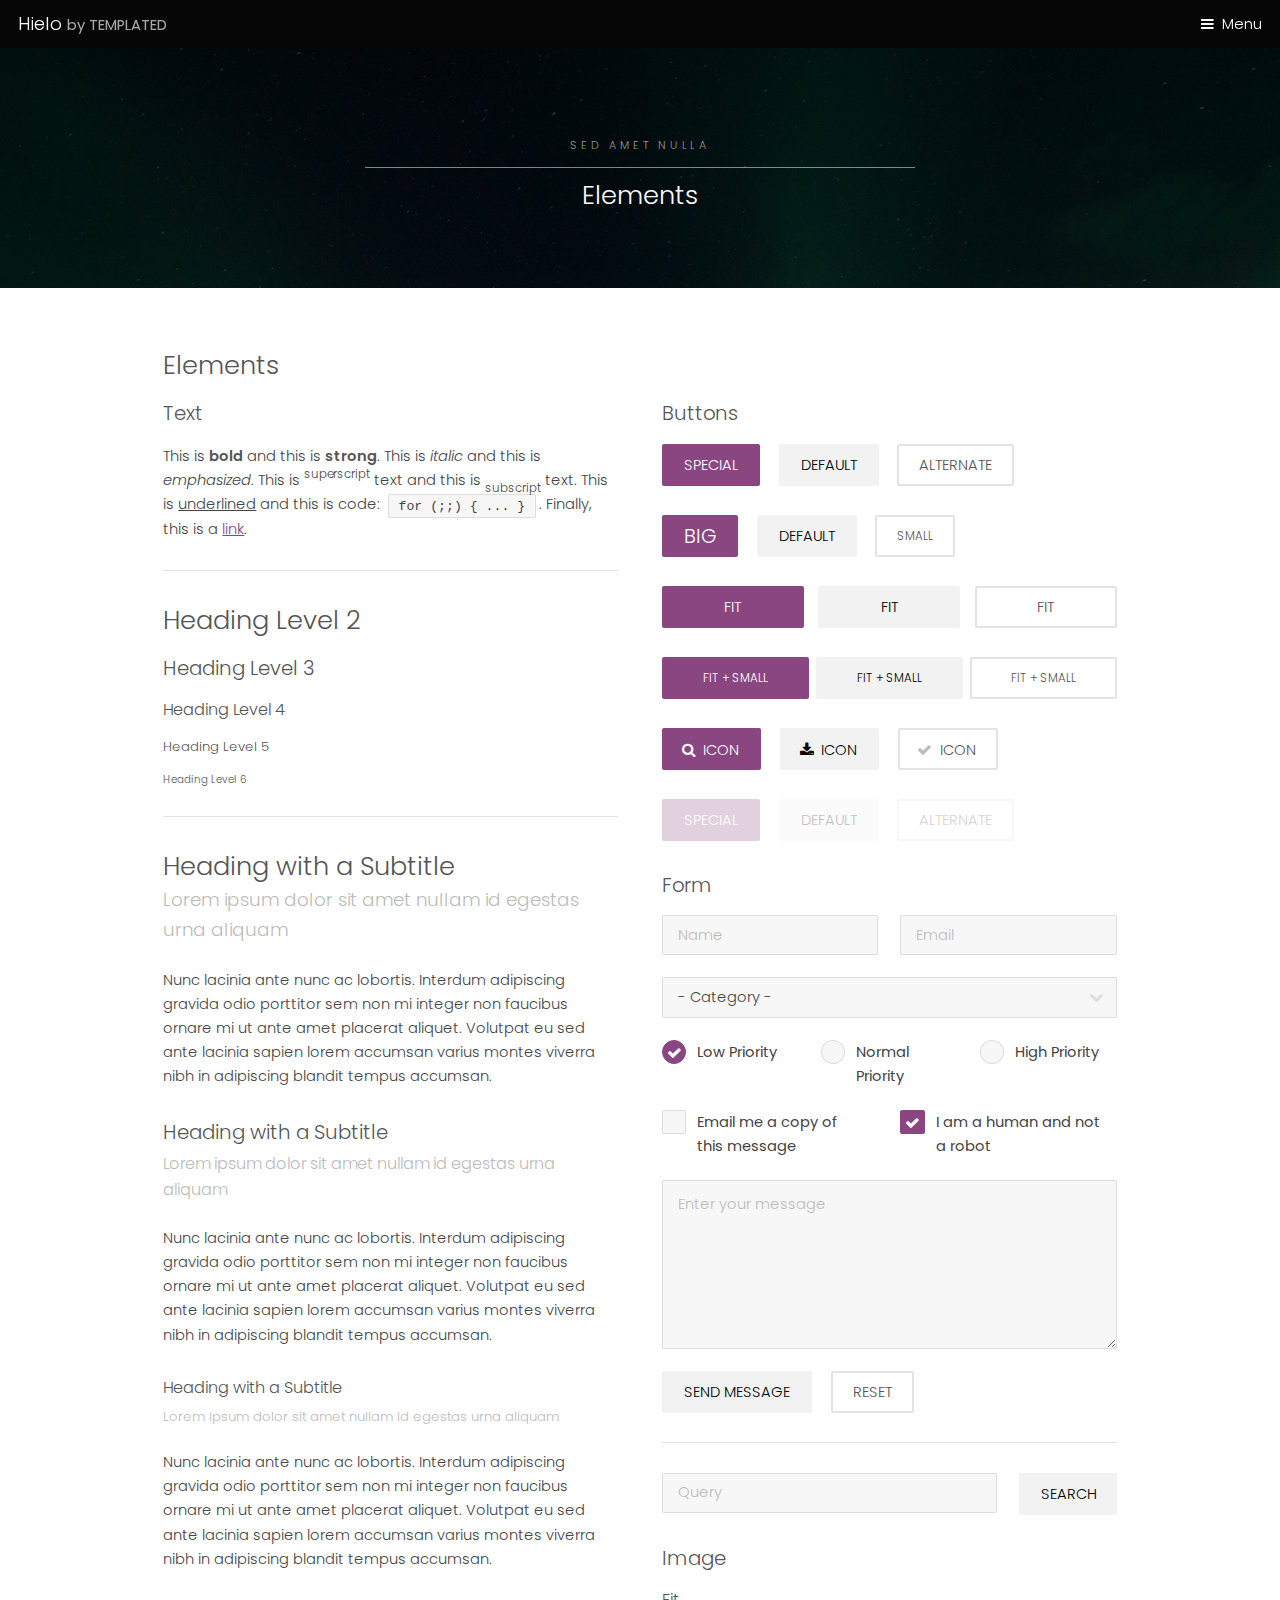
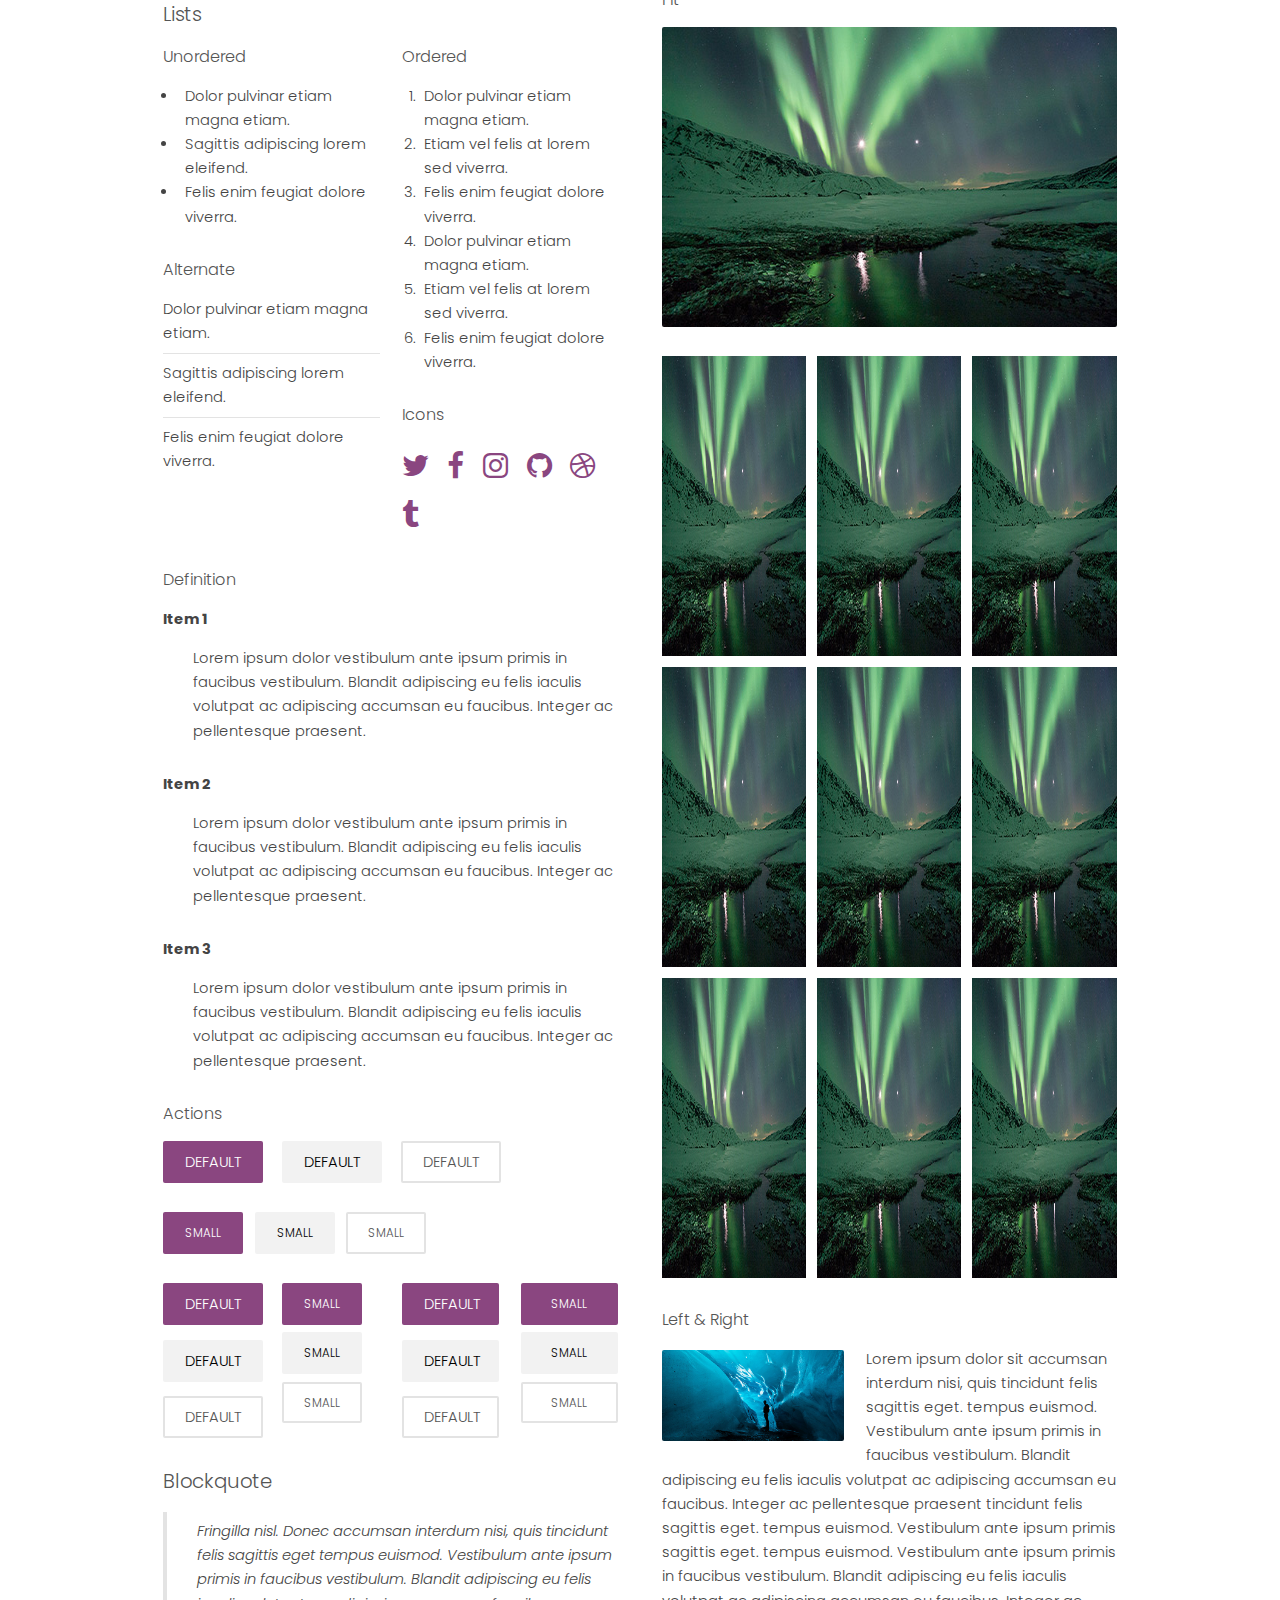
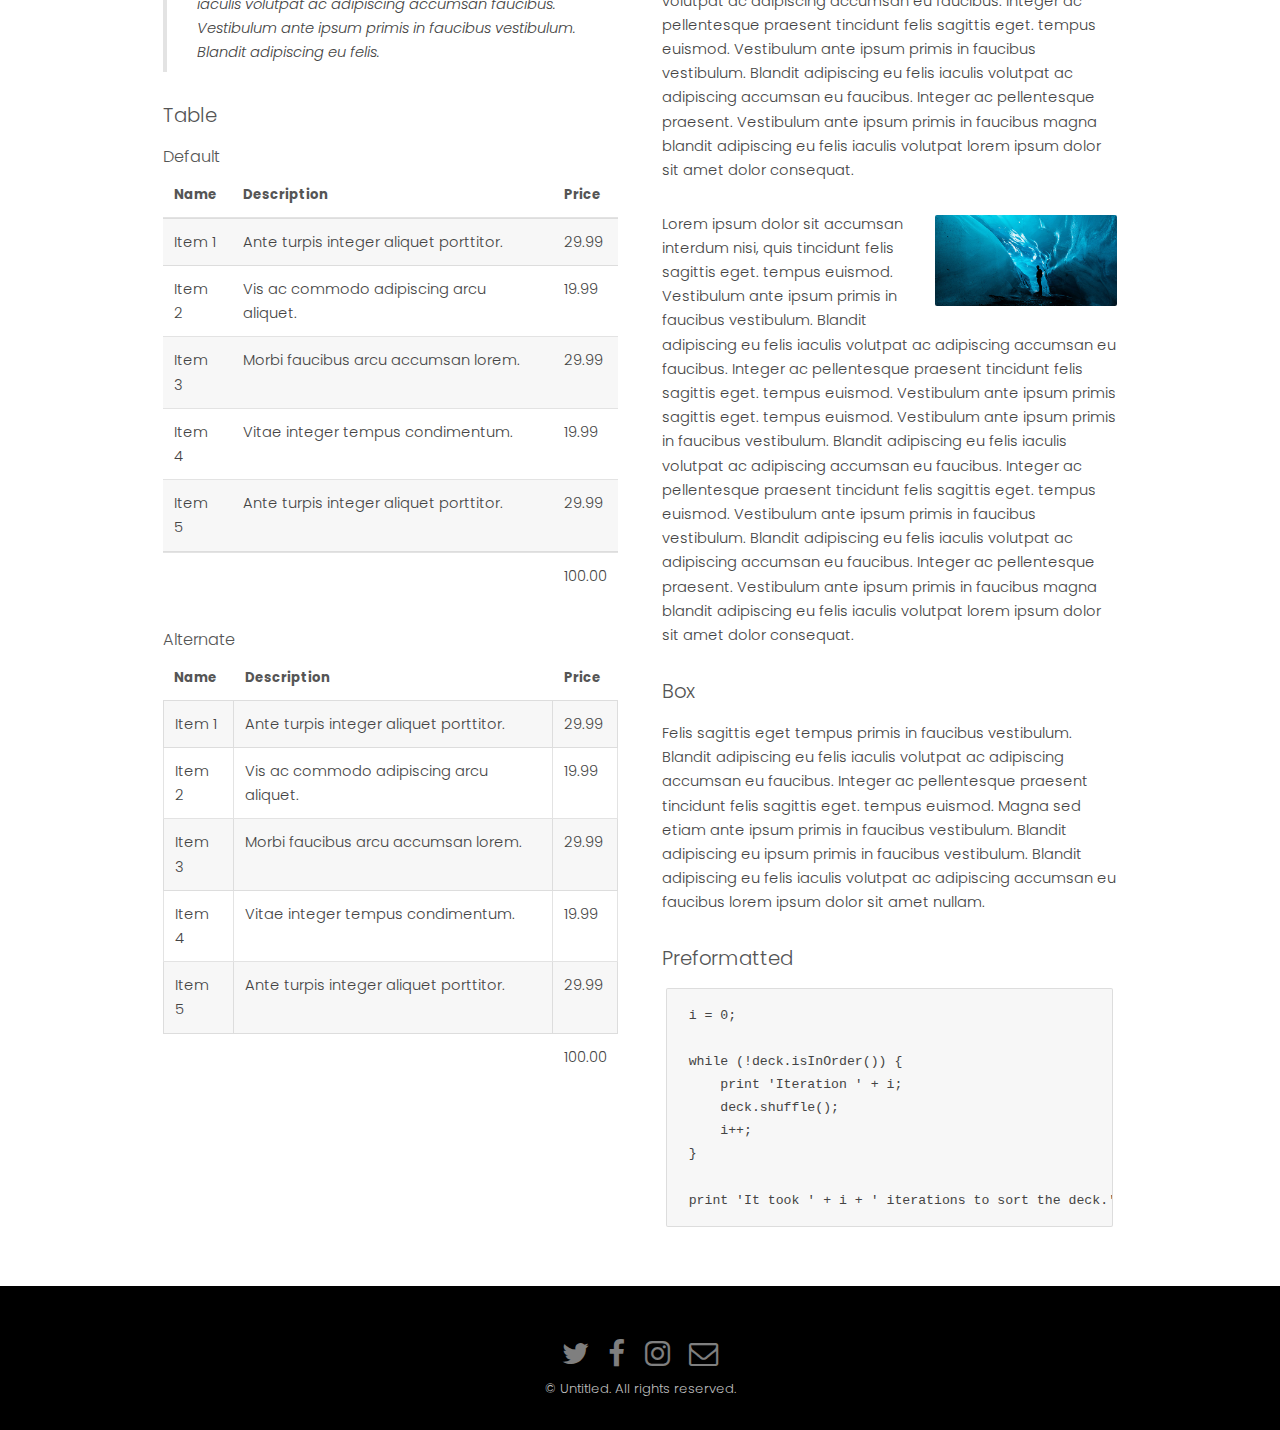
<file: elements.html>
<!DOCTYPE HTML>
<!--
	Hielo by TEMPLATED
	templated.co @templatedco
	Released for free under the Creative Commons Attribution 3.0 license (templated.co/license)
-->
<html>
	<head>
		<title>Hielo by TEMPLATED</title>
		<meta charset="utf-8" />
		<meta name="viewport" content="width=device-width, initial-scale=1" />
		<link rel="stylesheet" href="assets/css/main.css" />
	</head>
	<body class="subpage">

		<!-- Header -->
			<header id="header">
				<div class="logo"><a href="index.html">Hielo <span>by TEMPLATED</span></a></div>
				<a href="#menu">Menu</a>
			</header>

		<!-- Nav -->
			<nav id="menu">
				<ul class="links">
					<li><a href="index.html">Home</a></li>
					<li><a href="generic.html">Generic</a></li>
					<li><a href="elements.html">Elements</a></li>
				</ul>
			</nav>

		<!-- One -->
			<section id="One" class="wrapper style3">
				<div class="inner">
					<header class="align-center">
						<p>Sed amet nulla</p>
						<h2>Elements</h2>
					</header>
				</div>
			</section>

		<!-- Main -->
			<div id="main" class="container">

				<!-- Elements -->
					<h2 id="elements">Elements</h2>
					<div class="row 200%">
						<div class="6u 12u$(medium)">

							<!-- Text stuff -->
								<h3>Text</h3>
								<p>This is <b>bold</b> and this is <strong>strong</strong>. This is <i>italic</i> and this is <em>emphasized</em>.
								This is <sup>superscript</sup> text and this is <sub>subscript</sub> text.
								This is <u>underlined</u> and this is code: <code>for (;;) { ... }</code>.
								Finally, this is a <a href="#">link</a>.</p>
								<hr />
								<h2>Heading Level 2</h2>
								<h3>Heading Level 3</h3>
								<h4>Heading Level 4</h4>
								<h5>Heading Level 5</h5>
								<h6>Heading Level 6</h6>
								<hr />
								<header>
									<h2>Heading with a Subtitle</h2>
									<p>Lorem ipsum dolor sit amet nullam id egestas urna aliquam</p>
								</header>
								<p>Nunc lacinia ante nunc ac lobortis. Interdum adipiscing gravida odio porttitor sem non mi integer non faucibus ornare mi ut ante amet placerat aliquet. Volutpat eu sed ante lacinia sapien lorem accumsan varius montes viverra nibh in adipiscing blandit tempus accumsan.</p>
								<header>
									<h3>Heading with a Subtitle</h3>
									<p>Lorem ipsum dolor sit amet nullam id egestas urna aliquam</p>
								</header>
								<p>Nunc lacinia ante nunc ac lobortis. Interdum adipiscing gravida odio porttitor sem non mi integer non faucibus ornare mi ut ante amet placerat aliquet. Volutpat eu sed ante lacinia sapien lorem accumsan varius montes viverra nibh in adipiscing blandit tempus accumsan.</p>
								<header>
									<h4>Heading with a Subtitle</h4>
									<p>Lorem ipsum dolor sit amet nullam id egestas urna aliquam</p>
								</header>
								<p>Nunc lacinia ante nunc ac lobortis. Interdum adipiscing gravida odio porttitor sem non mi integer non faucibus ornare mi ut ante amet placerat aliquet. Volutpat eu sed ante lacinia sapien lorem accumsan varius montes viverra nibh in adipiscing blandit tempus accumsan.</p>

							<!-- Lists -->
								<h3>Lists</h3>
								<div class="row">
									<div class="6u 12u$(small)">

										<h4>Unordered</h4>
										<ul>
											<li>Dolor pulvinar etiam magna etiam.</li>
											<li>Sagittis adipiscing lorem eleifend.</li>
											<li>Felis enim feugiat dolore viverra.</li>
										</ul>

										<h4>Alternate</h4>
										<ul class="alt">
											<li>Dolor pulvinar etiam magna etiam.</li>
											<li>Sagittis adipiscing lorem eleifend.</li>
											<li>Felis enim feugiat dolore viverra.</li>
										</ul>

									</div>
									<div class="6u$ 12u$(small)">

										<h4>Ordered</h4>
										<ol>
											<li>Dolor pulvinar etiam magna etiam.</li>
											<li>Etiam vel felis at lorem sed viverra.</li>
											<li>Felis enim feugiat dolore viverra.</li>
											<li>Dolor pulvinar etiam magna etiam.</li>
											<li>Etiam vel felis at lorem sed viverra.</li>
											<li>Felis enim feugiat dolore viverra.</li>
										</ol>

										<h4>Icons</h4>
										<ul class="icons">
											<li><a href="#" class="icon fa-twitter"><span class="label">Twitter</span></a></li>
											<li><a href="#" class="icon fa-facebook"><span class="label">Facebook</span></a></li>
											<li><a href="#" class="icon fa-instagram"><span class="label">Instagram</span></a></li>
											<li><a href="#" class="icon fa-github"><span class="label">Github</span></a></li>
											<li><a href="#" class="icon fa-dribbble"><span class="label">Dribbble</span></a></li>
											<li><a href="#" class="icon fa-tumblr"><span class="label">Tumblr</span></a></li>
										</ul>

									</div>
								</div>
								<h4>Definition</h4>
								<dl>
									<dt>Item 1</dt>
									<dd>
										<p>Lorem ipsum dolor vestibulum ante ipsum primis in faucibus vestibulum. Blandit adipiscing eu felis iaculis volutpat ac adipiscing accumsan eu faucibus. Integer ac pellentesque praesent.</p>
									</dd>
									<dt>Item 2</dt>
									<dd>
										<p>Lorem ipsum dolor vestibulum ante ipsum primis in faucibus vestibulum. Blandit adipiscing eu felis iaculis volutpat ac adipiscing accumsan eu faucibus. Integer ac pellentesque praesent.</p>
									</dd>
									<dt>Item 3</dt>
									<dd>
										<p>Lorem ipsum dolor vestibulum ante ipsum primis in faucibus vestibulum. Blandit adipiscing eu felis iaculis volutpat ac adipiscing accumsan eu faucibus. Integer ac pellentesque praesent.</p>
									</dd>
								</dl>

								<h4>Actions</h4>
								<ul class="actions">
									<li><a href="#" class="button special">Default</a></li>
									<li><a href="#" class="button">Default</a></li>
									<li><a href="#" class="button alt">Default</a></li>
								</ul>
								<ul class="actions small">
									<li><a href="#" class="button special small">Small</a></li>
									<li><a href="#" class="button small">Small</a></li>
									<li><a href="#" class="button alt small">Small</a></li>
								</ul>
								<div class="row">
									<div class="3u 12u$(small)">
										<ul class="actions vertical">
											<li><a href="#" class="button special">Default</a></li>
											<li><a href="#" class="button">Default</a></li>
											<li><a href="#" class="button alt">Default</a></li>
										</ul>
									</div>
									<div class="3u 12u$(small)">
										<ul class="actions vertical small">
											<li><a href="#" class="button special small">Small</a></li>
											<li><a href="#" class="button small">Small</a></li>
											<li><a href="#" class="button alt small">Small</a></li>
										</ul>
									</div>
									<div class="3u 12u$(small)">
										<ul class="actions vertical">
											<li><a href="#" class="button special fit">Default</a></li>
											<li><a href="#" class="button fit">Default</a></li>
											<li><a href="#" class="button alt fit">Default</a></li>
										</ul>
									</div>
									<div class="3u$ 12u$(small)">
										<ul class="actions vertical small">
											<li><a href="#" class="button special small fit">Small</a></li>
											<li><a href="#" class="button small fit">Small</a></li>
											<li><a href="#" class="button alt small fit">Small</a></li>
										</ul>
									</div>
								</div>

							<!-- Blockquote -->
								<h3>Blockquote</h3>
								<blockquote>Fringilla nisl. Donec accumsan interdum nisi, quis tincidunt felis sagittis eget tempus euismod. Vestibulum ante ipsum primis in faucibus vestibulum. Blandit adipiscing eu felis iaculis volutpat ac adipiscing accumsan faucibus. Vestibulum ante ipsum primis in faucibus vestibulum. Blandit adipiscing eu felis.</blockquote>

							<!-- Table -->
								<h3>Table</h3>

								<h4>Default</h4>
								<div class="table-wrapper">
									<table>
										<thead>
											<tr>
												<th>Name</th>
												<th>Description</th>
												<th>Price</th>
											</tr>
										</thead>
										<tbody>
											<tr>
												<td>Item 1</td>
												<td>Ante turpis integer aliquet porttitor.</td>
												<td>29.99</td>
											</tr>
											<tr>
												<td>Item 2</td>
												<td>Vis ac commodo adipiscing arcu aliquet.</td>
												<td>19.99</td>
											</tr>
											<tr>
												<td>Item 3</td>
												<td> Morbi faucibus arcu accumsan lorem.</td>
												<td>29.99</td>
											</tr>
											<tr>
												<td>Item 4</td>
												<td>Vitae integer tempus condimentum.</td>
												<td>19.99</td>
											</tr>
											<tr>
												<td>Item 5</td>
												<td>Ante turpis integer aliquet porttitor.</td>
												<td>29.99</td>
											</tr>
										</tbody>
										<tfoot>
											<tr>
												<td colspan="2"></td>
												<td>100.00</td>
											</tr>
										</tfoot>
									</table>
								</div>

								<h4>Alternate</h4>
								<div class="table-wrapper">
									<table class="alt">
										<thead>
											<tr>
												<th>Name</th>
												<th>Description</th>
												<th>Price</th>
											</tr>
										</thead>
										<tbody>
											<tr>
												<td>Item 1</td>
												<td>Ante turpis integer aliquet porttitor.</td>
												<td>29.99</td>
											</tr>
											<tr>
												<td>Item 2</td>
												<td>Vis ac commodo adipiscing arcu aliquet.</td>
												<td>19.99</td>
											</tr>
											<tr>
												<td>Item 3</td>
												<td> Morbi faucibus arcu accumsan lorem.</td>
												<td>29.99</td>
											</tr>
											<tr>
												<td>Item 4</td>
												<td>Vitae integer tempus condimentum.</td>
												<td>19.99</td>
											</tr>
											<tr>
												<td>Item 5</td>
												<td>Ante turpis integer aliquet porttitor.</td>
												<td>29.99</td>
											</tr>
										</tbody>
										<tfoot>
											<tr>
												<td colspan="2"></td>
												<td>100.00</td>
											</tr>
										</tfoot>
									</table>
								</div>

						</div>
						<div class="6u$ 12u$(medium)">

							<!-- Buttons -->
								<h3>Buttons</h3>
								<ul class="actions">
									<li><a href="#" class="button special">Special</a></li>
									<li><a href="#" class="button">Default</a></li>
									<li><a href="#" class="button alt">Alternate</a></li>
								</ul>
								<ul class="actions">
									<li><a href="#" class="button special big">Big</a></li>
									<li><a href="#" class="button">Default</a></li>
									<li><a href="#" class="button alt small">Small</a></li>
								</ul>
								<ul class="actions fit">
									<li><a href="#" class="button special fit">Fit</a></li>
									<li><a href="#" class="button fit">Fit</a></li>
									<li><a href="#" class="button alt fit">Fit</a></li>
								</ul>
								<ul class="actions fit small">
									<li><a href="#" class="button special fit small">Fit + Small</a></li>
									<li><a href="#" class="button fit small">Fit + Small</a></li>
									<li><a href="#" class="button alt fit small">Fit + Small</a></li>
								</ul>
								<ul class="actions">
									<li><a href="#" class="button special icon fa-search">Icon</a></li>
									<li><a href="#" class="button icon fa-download">Icon</a></li>
									<li><a href="#" class="button alt icon fa-check">Icon</a></li>
								</ul>
								<ul class="actions">
									<li><span class="button special disabled">Special</span></li>
									<li><span class="button disabled">Default</span></li>
									<li><span class="button alt disabled">Alternate</span></li>
								</ul>

							<!-- Form -->
								<h3>Form</h3>

								<form method="post" action="#">
									<div class="row uniform">
										<div class="6u 12u$(xsmall)">
											<input type="text" name="name" id="name" value="" placeholder="Name" />
										</div>
										<div class="6u$ 12u$(xsmall)">
											<input type="email" name="email" id="email" value="" placeholder="Email" />
										</div>
										<!-- Break -->
										<div class="12u$">
											<div class="select-wrapper">
												<select name="category" id="category">
													<option value="">- Category -</option>
													<option value="1">Manufacturing</option>
													<option value="1">Shipping</option>
													<option value="1">Administration</option>
													<option value="1">Human Resources</option>
												</select>
											</div>
										</div>
										<!-- Break -->
										<div class="4u 12u$(small)">
											<input type="radio" id="priority-low" name="priority" checked>
											<label for="priority-low">Low Priority</label>
										</div>
										<div class="4u 12u$(small)">
											<input type="radio" id="priority-normal" name="priority">
											<label for="priority-normal">Normal Priority</label>
										</div>
										<div class="4u$ 12u$(small)">
											<input type="radio" id="priority-high" name="priority">
											<label for="priority-high">High Priority</label>
										</div>
										<!-- Break -->
										<div class="6u 12u$(small)">
											<input type="checkbox" id="copy" name="copy">
											<label for="copy">Email me a copy of this message</label>
										</div>
										<div class="6u$ 12u$(small)">
											<input type="checkbox" id="human" name="human" checked>
											<label for="human">I am a human and not a robot</label>
										</div>
										<!-- Break -->
										<div class="12u$">
											<textarea name="message" id="message" placeholder="Enter your message" rows="6"></textarea>
										</div>
										<!-- Break -->
										<div class="12u$">
											<ul class="actions">
												<li><input type="submit" value="Send Message" /></li>
												<li><input type="reset" value="Reset" class="alt" /></li>
											</ul>
										</div>
									</div>
								</form>

								<hr />

								<form method="post" action="#">
									<div class="row uniform">
										<div class="9u 12u$(small)">
											<input type="text" name="query" id="query" value="" placeholder="Query" />
										</div>
										<div class="3u$ 12u$(small)">
											<input type="submit" value="Search" class="fit" />
										</div>
									</div>
								</form>

							<!-- Image -->
								<h3>Image</h3>

								<h4>Fit</h4>
								<span class="image fit"><img src="images/pic01.jpg" alt="" /></span>
								<div class="box alt">
									<div class="row 50% uniform">
										<div class="4u"><span class="image fit"><img src="images/pic01.jpg" alt="" /></span></div>
										<div class="4u"><span class="image fit"><img src="images/pic01.jpg" alt="" /></span></div>
										<div class="4u$"><span class="image fit"><img src="images/pic01.jpg" alt="" /></span></div>
										<!-- Break -->
										<div class="4u"><span class="image fit"><img src="images/pic01.jpg" alt="" /></span></div>
										<div class="4u"><span class="image fit"><img src="images/pic01.jpg" alt="" /></span></div>
										<div class="4u$"><span class="image fit"><img src="images/pic01.jpg" alt="" /></span></div>
										<!-- Break -->
										<div class="4u"><span class="image fit"><img src="images/pic01.jpg" alt="" /></span></div>
										<div class="4u"><span class="image fit"><img src="images/pic01.jpg" alt="" /></span></div>
										<div class="4u$"><span class="image fit"><img src="images/pic01.jpg" alt="" /></span></div>
									</div>
								</div>

								<h4>Left &amp; Right</h4>
								<p><span class="image left"><img src="images/pic02.jpg" alt="" /></span>Lorem ipsum dolor sit accumsan interdum nisi, quis tincidunt felis sagittis eget. tempus euismod. Vestibulum ante ipsum primis in faucibus vestibulum. Blandit adipiscing eu felis iaculis volutpat ac adipiscing accumsan eu faucibus. Integer ac pellentesque praesent tincidunt felis sagittis eget. tempus euismod. Vestibulum ante ipsum primis sagittis eget. tempus euismod. Vestibulum ante ipsum primis in faucibus vestibulum. Blandit adipiscing eu felis iaculis volutpat ac adipiscing accumsan eu faucibus. Integer ac pellentesque praesent tincidunt felis sagittis eget. tempus euismod. Vestibulum ante ipsum primis in faucibus vestibulum. Blandit adipiscing eu felis iaculis volutpat ac adipiscing accumsan eu faucibus. Integer ac pellentesque praesent. Vestibulum ante ipsum primis in faucibus magna blandit adipiscing eu felis iaculis volutpat lorem ipsum dolor sit amet dolor consequat.</p>
								<p><span class="image right"><img src="images/pic02.jpg" alt="" /></span>Lorem ipsum dolor sit accumsan interdum nisi, quis tincidunt felis sagittis eget. tempus euismod. Vestibulum ante ipsum primis in faucibus vestibulum. Blandit adipiscing eu felis iaculis volutpat ac adipiscing accumsan eu faucibus. Integer ac pellentesque praesent tincidunt felis sagittis eget. tempus euismod. Vestibulum ante ipsum primis sagittis eget. tempus euismod. Vestibulum ante ipsum primis in faucibus vestibulum. Blandit adipiscing eu felis iaculis volutpat ac adipiscing accumsan eu faucibus. Integer ac pellentesque praesent tincidunt felis sagittis eget. tempus euismod. Vestibulum ante ipsum primis in faucibus vestibulum. Blandit adipiscing eu felis iaculis volutpat ac adipiscing accumsan eu faucibus. Integer ac pellentesque praesent. Vestibulum ante ipsum primis in faucibus magna blandit adipiscing eu felis iaculis volutpat lorem ipsum dolor sit amet dolor consequat.</p>

							<!-- Box -->
								<h3>Box</h3>
								<div class="box">
									<p>Felis sagittis eget tempus primis in faucibus vestibulum. Blandit adipiscing eu felis iaculis volutpat ac adipiscing accumsan eu faucibus. Integer ac pellentesque praesent tincidunt felis sagittis eget. tempus euismod. Magna sed etiam ante ipsum primis in faucibus vestibulum. Blandit adipiscing eu ipsum primis in faucibus vestibulum. Blandit adipiscing eu felis iaculis volutpat ac adipiscing accumsan eu faucibus lorem ipsum dolor sit amet nullam.</p>
								</div>

							<!-- Preformatted Code -->
								<h3>Preformatted</h3>
								<pre><code>i = 0;

while (!deck.isInOrder()) {
    print 'Iteration ' + i;
    deck.shuffle();
    i++;
}

print 'It took ' + i + ' iterations to sort the deck.';
</code></pre>

						</div>
					</div>

			</div>

		<!-- Footer -->
			<footer id="footer">
				<div class="container">
					<ul class="icons">
						<li><a href="#" class="icon fa-twitter"><span class="label">Twitter</span></a></li>
						<li><a href="#" class="icon fa-facebook"><span class="label">Facebook</span></a></li>
						<li><a href="#" class="icon fa-instagram"><span class="label">Instagram</span></a></li>
						<li><a href="#" class="icon fa-envelope-o"><span class="label">Email</span></a></li>
					</ul>
				</div>
				<div class="copyright">
					&copy; Untitled. All rights reserved.
				</div>
			</footer>

		<!-- Scripts -->
			<script src="assets/js/jquery.min.js"></script>
			<script src="assets/js/jquery.scrollex.min.js"></script>
			<script src="assets/js/skel.min.js"></script>
			<script src="assets/js/util.js"></script>
			<script src="assets/js/main.js"></script>

	</body>
</html>
</file>
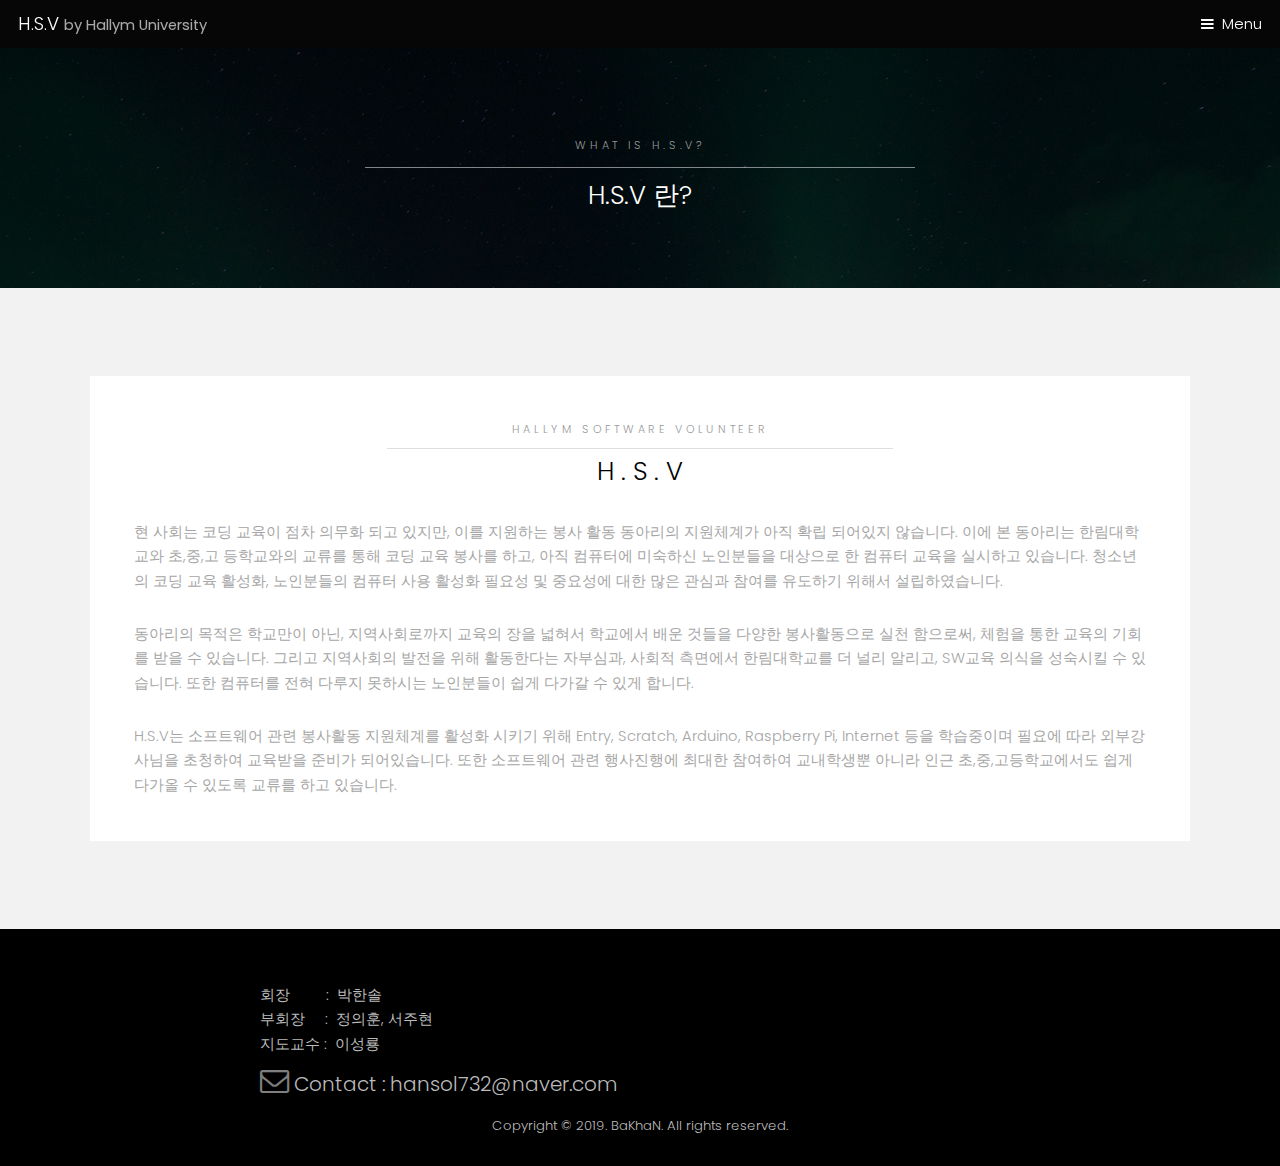
<file: generic.html>
<!DOCTYPE HTML>
<!--
	Hielo by TEMPLATED
	templated.co @templatedco
	Released for free under the Creative Commons Attribution 3.0 license (templated.co/license)
-->
<html>
	<head>
		<title>H.S.V란?</title>
		<meta charset="utf-8" />
		<meta name="viewport" content="width=device-width, initial-scale=1" />
		<link rel="stylesheet" href="assets/css/main.css" />
	</head>
	<body class="subpage">

		<!-- Header -->
			<header id="header">
				<div class="logo"><a href="index.html">H.S.V <span>by Hallym University</span></a></div>
				<a href="#menu">Menu</a>
			</header>

		<!-- Nav -->
			<nav id="menu">
				<ul class="links">
					<li><a href="index.html">Home</a></li>
					<li><a href="generic.html">Generic</a></li>
					<!------------------
					<li><a href="elements.html">Elements</a></li>
												------------------>
				</ul>
			</nav>

		<!-- One -->
			<section id="One" class="wrapper style3">
				<div class="inner">
					<header class="align-center">
						<p>What is H.S.V?</p>
						<h2>H.S.V 란?</h2>
					</header>
				</div>
			</section>

		<!-- Two -->
			<section id="two" class="wrapper style2">
				<div class="inner">
					<div class="box">
						<div class="content">
							<header class="align-center">
								<p>Hallym Software Volunteer</p>
								<h2>H . S . V</h2>
							</header>
							<p>현 사회는 코딩 교육이 점차 의무화 되고 있지만, 이를 지원하는 봉사 활동 동아리의 지원체계가 아직 확립 되어있지 않습니다. 이에 본 동아리는 한림대학교와 초,중,고 등학교와의 교류를 통해 코딩 교육 봉사를 하고, 아직 컴퓨터에 미숙하신 노인분들을 대상으로 한 컴퓨터 교육을 실시하고 있습니다. 청소년의 코딩 교육 활성화, 노인분들의 컴퓨터 사용  활성화 필요성 및 중요성에 대한 많은 관심과 참여를 유도하기 위해서 설립하였습니다.</p>

							<p>동아리의 목적은 학교만이 아닌, 지역사회로까지 교육의 장을 넓혀서 학교에서 배운 것들을 다양한 봉사활동으로 실천 함으로써, 체험을 통한 교육의 기회를 받을 수 있습니다. 그리고 지역사회의 발전을 위해 활동한다는 자부심과, 사회적 측면에서 한림대학교를 더 널리 알리고, SW교육 의식을 성숙시킬 수 있습니다. 또한 컴퓨터를 전혀 다루지 못하시는 노인분들이 쉽게 다가갈 수 있게 합니다.
							</p>

							<p>H.S.V는 소프트웨어 관련 봉사활동 지원체계를 활성화 시키기 위해 Entry, Scratch, Arduino, Raspberry Pi, Internet 등을 학습중이며 필요에 따라 외부강사님을 초청하여 교육받을 준비가 되어있습니다. 또한 소프트웨어 관련 행사진행에 최대한 참여하여
							교내학생뿐 아니라 인근 초,중,고등학교에서도 쉽게 다가올 수 있도록
							교류를 하고 있습니다.
							
						</div>
					</div>
				</div>
			</section>

		<!-- Footer -->
		<footer id="footer">
				<div class="text">

					회장&nbsp&nbsp&nbsp&nbsp&nbsp&nbsp&nbsp&nbsp :&nbsp 박한솔<br>
					부회장&nbsp&nbsp&nbsp&nbsp&nbsp: &nbsp정의훈, 서주현<br>
					지도교수 : &nbsp이성룡
					
				

				<ul class="icons">
				<li><a class="icon fa-envelope-o"><span class="label">Email</span></a></li> Contact : hansol732@naver.com
				</ul>
			</div>
				<div class="copyright">
					Copyright &copy; 2019. BaKhaN. All rights reserved.
				</div>
			
			</footer>

		<!-- Scripts -->
			<script src="assets/js/jquery.min.js"></script>
			<script src="assets/js/jquery.scrollex.min.js"></script>
			<script src="assets/js/skel.min.js"></script>
			<script src="assets/js/util.js"></script>
			<script src="assets/js/main.js"></script>

	</body>
</html>
</file>
<file: assets/css/main.css>
@charset "UTF-8";
@import url(font-awesome.min.css);
@import url("https://fonts.googleapis.com/css?family=Poppins:300,400,500,600,700");

/*
	Hielo by TEMPLATED
	templated.co @templatedco
	Released for free under the Creative Commons Attribution 3.0 license (templated.co/license)
*/

/* Reset */

	html, body, div, span, applet, object, iframe, h1, h2, h3, h4, h5, h6, p, blockquote, pre, a, abbr, acronym, address, big, cite, code, del, dfn, em, img, ins, kbd, q, s, samp, small, strike, strong, sub, sup, tt, var, b, u, i, center, dl, dt, dd, ol, ul, li, fieldset, form, label, legend, table, caption, tbody, tfoot, thead, tr, th, td, article, aside, canvas, details, embed, figure, figcaption, footer, header, hgroup, menu, nav, output, ruby, section, summary, time, mark, audio, video {
		margin: 0;
		padding: 0;
		border: 0;
		font-size: 100%;
		font: inherit;
		vertical-align: baseline;
	}

	article, aside, details, figcaption, figure, footer, header, hgroup, menu, nav, section {
		display: block;
	}

	body {
		line-height: 1;
	}

	ol, ul {
		list-style: none;
	}

	blockquote, q {
		quotes: none;
	}

	blockquote:before, blockquote:after, q:before, q:after {
		content: '';
		content: none;
	}

	table {
		border-collapse: collapse;
		border-spacing: 0;
	}

	body {
		-webkit-text-size-adjust: none;
	}

/* Box Model */

	*, *:before, *:after {
		-moz-box-sizing: border-box;
		-webkit-box-sizing: border-box;
		box-sizing: border-box;
	}

/* Containers */

	.container {
		margin-left: auto;
		margin-right: auto;
	}

	.container.\31 25\25 {
		width: 100%;
		max-width: 100rem;
		min-width: 80rem;
	}

	.container.\37 5\25 {
		width: 60rem;
	}

	.container.\35 0\25 {
		width: 40rem;
	}

	.container.\32 5\25 {
		width: 20rem;
	}

	.container {
		width: 80rem;
	}

	@media screen and (max-width: 1680px) {

		.container.\31 25\25 {
			width: 100%;
			max-width: 100rem;
			min-width: 80rem;
		}

		.container.\37 5\25 {
			width: 60rem;
		}

		.container.\35 0\25 {
			width: 40rem;
		}

		.container.\32 5\25 {
			width: 20rem;
		}

		.container {
			width: 80rem;
		}

	}

	@media screen and (max-width: 1280px) {

		.container.\31 25\25 {
			width: 100%;
			max-width: 81.25rem;
			min-width: 65rem;
		}

		.container.\37 5\25 {
			width: 48.75rem;
		}

		.container.\35 0\25 {
			width: 32.5rem;
		}

		.container.\32 5\25 {
			width: 16.25rem;
		}

		.container {
			width: 65rem;
		}

	}

	@media screen and (max-width: 980px) {

		.container.\31 25\25 {
			width: 100%;
			max-width: 112.5%;
			min-width: 90%;
		}

		.container.\37 5\25 {
			width: 67.5%;
		}

		.container.\35 0\25 {
			width: 45%;
		}

		.container.\32 5\25 {
			width: 22.5%;
		}

		.container {
			width: 90%;
		}

	}

	@media screen and (max-width: 736px) {

		.container.\31 25\25 {
			width: 100%;
			max-width: 112.5%;
			min-width: 90%;
		}

		.container.\37 5\25 {
			width: 67.5%;
		}

		.container.\35 0\25 {
			width: 45%;
		}

		.container.\32 5\25 {
			width: 22.5%;
		}

		.container {
			width: 90% !important;
		}

	}

	@media screen and (max-width: 480px) {

		.container.\31 25\25 {
			width: 100%;
			max-width: 112.5%;
			min-width: 90%;
		}

		.container.\37 5\25 {
			width: 67.5%;
		}

		.container.\35 0\25 {
			width: 45%;
		}

		.container.\32 5\25 {
			width: 22.5%;
		}

		.container {
			width: 90% !important;
		}

	}

/* Grid */

	.row {
		border-bottom: solid 1px transparent;
		-moz-box-sizing: border-box;
		-webkit-box-sizing: border-box;
		box-sizing: border-box;
	}

	.row > * {
		float: left;
		-moz-box-sizing: border-box;
		-webkit-box-sizing: border-box;
		box-sizing: border-box;
	}

	.row:after, .row:before {
		content: '';
		display: block;
		clear: both;
		height: 0;
	}

	.row.uniform > * > :first-child {
		margin-top: 0;
	}

	.row.uniform > * > :last-child {
		margin-bottom: 0;
	}

	.row.\30 \25 > * {
		padding: 0 0 0 0rem;
	}

	.row.\30 \25 {
		margin: 0 0 -1px 0rem;
	}

	.row.uniform.\30 \25 > * {
		padding: 0rem 0 0 0rem;
	}

	.row.uniform.\30 \25 {
		margin: 0rem 0 -1px 0rem;
	}

	.row > * {
		padding: 0 0 0 2rem;
	}

	.row {
		margin: 0 0 -1px -2rem;
	}

	.row.uniform > * {
		padding: 2rem 0 0 2rem;
	}

	.row.uniform {
		margin: -2rem 0 -1px -2rem;
	}

	.row.\32 00\25 > * {
		padding: 0 0 0 4rem;
	}

	.row.\32 00\25 {
		margin: 0 0 -1px -4rem;
	}

	.row.uniform.\32 00\25 > * {
		padding: 4rem 0 0 4rem;
	}

	.row.uniform.\32 00\25 {
		margin: -4rem 0 -1px -4rem;
	}

	.row.\31 50\25 > * {
		padding: 0 0 0 3rem;
	}

	.row.\31 50\25 {
		margin: 0 0 -1px -3rem;
	}

	.row.uniform.\31 50\25 > * {
		padding: 3rem 0 0 3rem;
	}

	.row.uniform.\31 50\25 {
		margin: -3rem 0 -1px -3rem;
	}

	.row.\35 0\25 > * {
		padding: 0 0 0 1rem;
	}

	.row.\35 0\25 {
		margin: 0 0 -1px -1rem;
	}

	.row.uniform.\35 0\25 > * {
		padding: 1rem 0 0 1rem;
	}

	.row.uniform.\35 0\25 {
		margin: -1rem 0 -1px -1rem;
	}

	.row.\32 5\25 > * {
		padding: 0 0 0 0.5rem;
	}

	.row.\32 5\25 {
		margin: 0 0 -1px -0.5rem;
	}

	.row.uniform.\32 5\25 > * {
		padding: 0.5rem 0 0 0.5rem;
	}

	.row.uniform.\32 5\25 {
		margin: -0.5rem 0 -1px -0.5rem;
	}

	.\31 2u, .\31 2u\24 {
		width: 100%;
		clear: none;
		margin-left: 0;
	}

	.\31 1u, .\31 1u\24 {
		width: 91.6666666667%;
		clear: none;
		margin-left: 0;
	}

	.\31 0u, .\31 0u\24 {
		width: 83.3333333333%;
		clear: none;
		margin-left: 0;
	}

	.\39 u, .\39 u\24 {
		width: 75%;
		clear: none;
		margin-left: 0;
	}

	.\38 u, .\38 u\24 {
		width: 66.6666666667%;
		clear: none;
		margin-left: 0;
	}

	.\37 u, .\37 u\24 {
		width: 58.3333333333%;
		clear: none;
		margin-left: 0;
	}

	.\36 u, .\36 u\24 {
		width: 50%;
		clear: none;
		margin-left: 0;
	}

	.\35 u, .\35 u\24 {
		width: 41.6666666667%;
		clear: none;
		margin-left: 0;
	}

	.\34 u, .\34 u\24 {
		width: 33.3333333333%;
		clear: none;
		margin-left: 0;
	}

	.\33 u, .\33 u\24 {
		width: 25%;
		clear: none;
		margin-left: 0;
	}

	.\32 u, .\32 u\24 {
		width: 16.6666666667%;
		clear: none;
		margin-left: 0;
	}

	.\31 u, .\31 u\24 {
		width: 8.3333333333%;
		clear: none;
		margin-left: 0;
	}

	.\31 2u\24 + *,
	.\31 1u\24 + *,
	.\31 0u\24 + *,
	.\39 u\24 + *,
	.\38 u\24 + *,
	.\37 u\24 + *,
	.\36 u\24 + *,
	.\35 u\24 + *,
	.\34 u\24 + *,
	.\33 u\24 + *,
	.\32 u\24 + *,
	.\31 u\24 + * {
		clear: left;
	}

	.\-11u {
		margin-left: 91.66667%;
	}

	.\-10u {
		margin-left: 83.33333%;
	}

	.\-9u {
		margin-left: 75%;
	}

	.\-8u {
		margin-left: 66.66667%;
	}

	.\-7u {
		margin-left: 58.33333%;
	}

	.\-6u {
		margin-left: 50%;
	}

	.\-5u {
		margin-left: 41.66667%;
	}

	.\-4u {
		margin-left: 33.33333%;
	}

	.\-3u {
		margin-left: 25%;
	}

	.\-2u {
		margin-left: 16.66667%;
	}

	.\-1u {
		margin-left: 8.33333%;
	}

	@media screen and (max-width: 1680px) {

		.row > * {
			padding: 0 0 0 2rem;
		}

		.row {
			margin: 0 0 -1px -2rem;
		}

		.row.uniform > * {
			padding: 2rem 0 0 2rem;
		}

		.row.uniform {
			margin: -2rem 0 -1px -2rem;
		}

		.row.\32 00\25 > * {
			padding: 0 0 0 4rem;
		}

		.row.\32 00\25 {
			margin: 0 0 -1px -4rem;
		}

		.row.uniform.\32 00\25 > * {
			padding: 4rem 0 0 4rem;
		}

		.row.uniform.\32 00\25 {
			margin: -4rem 0 -1px -4rem;
		}

		.row.\31 50\25 > * {
			padding: 0 0 0 3rem;
		}

		.row.\31 50\25 {
			margin: 0 0 -1px -3rem;
		}

		.row.uniform.\31 50\25 > * {
			padding: 3rem 0 0 3rem;
		}

		.row.uniform.\31 50\25 {
			margin: -3rem 0 -1px -3rem;
		}

		.row.\35 0\25 > * {
			padding: 0 0 0 1rem;
		}

		.row.\35 0\25 {
			margin: 0 0 -1px -1rem;
		}

		.row.uniform.\35 0\25 > * {
			padding: 1rem 0 0 1rem;
		}

		.row.uniform.\35 0\25 {
			margin: -1rem 0 -1px -1rem;
		}

		.row.\32 5\25 > * {
			padding: 0 0 0 0.5rem;
		}

		.row.\32 5\25 {
			margin: 0 0 -1px -0.5rem;
		}

		.row.uniform.\32 5\25 > * {
			padding: 0.5rem 0 0 0.5rem;
		}

		.row.uniform.\32 5\25 {
			margin: -0.5rem 0 -1px -0.5rem;
		}

		.\31 2u\28xlarge\29, .\31 2u\24\28xlarge\29 {
			width: 100%;
			clear: none;
			margin-left: 0;
		}

		.\31 1u\28xlarge\29, .\31 1u\24\28xlarge\29 {
			width: 91.6666666667%;
			clear: none;
			margin-left: 0;
		}

		.\31 0u\28xlarge\29, .\31 0u\24\28xlarge\29 {
			width: 83.3333333333%;
			clear: none;
			margin-left: 0;
		}

		.\39 u\28xlarge\29, .\39 u\24\28xlarge\29 {
			width: 75%;
			clear: none;
			margin-left: 0;
		}

		.\38 u\28xlarge\29, .\38 u\24\28xlarge\29 {
			width: 66.6666666667%;
			clear: none;
			margin-left: 0;
		}

		.\37 u\28xlarge\29, .\37 u\24\28xlarge\29 {
			width: 58.3333333333%;
			clear: none;
			margin-left: 0;
		}

		.\36 u\28xlarge\29, .\36 u\24\28xlarge\29 {
			width: 50%;
			clear: none;
			margin-left: 0;
		}

		.\35 u\28xlarge\29, .\35 u\24\28xlarge\29 {
			width: 41.6666666667%;
			clear: none;
			margin-left: 0;
		}

		.\34 u\28xlarge\29, .\34 u\24\28xlarge\29 {
			width: 33.3333333333%;
			clear: none;
			margin-left: 0;
		}

		.\33 u\28xlarge\29, .\33 u\24\28xlarge\29 {
			width: 25%;
			clear: none;
			margin-left: 0;
		}

		.\32 u\28xlarge\29, .\32 u\24\28xlarge\29 {
			width: 16.6666666667%;
			clear: none;
			margin-left: 0;
		}

		.\31 u\28xlarge\29, .\31 u\24\28xlarge\29 {
			width: 8.3333333333%;
			clear: none;
			margin-left: 0;
		}

		.\31 2u\24\28xlarge\29 + *,
		.\31 1u\24\28xlarge\29 + *,
		.\31 0u\24\28xlarge\29 + *,
		.\39 u\24\28xlarge\29 + *,
		.\38 u\24\28xlarge\29 + *,
		.\37 u\24\28xlarge\29 + *,
		.\36 u\24\28xlarge\29 + *,
		.\35 u\24\28xlarge\29 + *,
		.\34 u\24\28xlarge\29 + *,
		.\33 u\24\28xlarge\29 + *,
		.\32 u\24\28xlarge\29 + *,
		.\31 u\24\28xlarge\29 + * {
			clear: left;
		}

		.\-11u\28xlarge\29 {
			margin-left: 91.66667%;
		}

		.\-10u\28xlarge\29 {
			margin-left: 83.33333%;
		}

		.\-9u\28xlarge\29 {
			margin-left: 75%;
		}

		.\-8u\28xlarge\29 {
			margin-left: 66.66667%;
		}

		.\-7u\28xlarge\29 {
			margin-left: 58.33333%;
		}

		.\-6u\28xlarge\29 {
			margin-left: 50%;
		}

		.\-5u\28xlarge\29 {
			margin-left: 41.66667%;
		}

		.\-4u\28xlarge\29 {
			margin-left: 33.33333%;
		}

		.\-3u\28xlarge\29 {
			margin-left: 25%;
		}

		.\-2u\28xlarge\29 {
			margin-left: 16.66667%;
		}

		.\-1u\28xlarge\29 {
			margin-left: 8.33333%;
		}

	}

	@media screen and (max-width: 1280px) {

		.row > * {
			padding: 0 0 0 1.5rem;
		}

		.row {
			margin: 0 0 -1px -1.5rem;
		}

		.row.uniform > * {
			padding: 1.5rem 0 0 1.5rem;
		}

		.row.uniform {
			margin: -1.5rem 0 -1px -1.5rem;
		}

		.row.\32 00\25 > * {
			padding: 0 0 0 3rem;
		}

		.row.\32 00\25 {
			margin: 0 0 -1px -3rem;
		}

		.row.uniform.\32 00\25 > * {
			padding: 3rem 0 0 3rem;
		}

		.row.uniform.\32 00\25 {
			margin: -3rem 0 -1px -3rem;
		}

		.row.\31 50\25 > * {
			padding: 0 0 0 2.25rem;
		}

		.row.\31 50\25 {
			margin: 0 0 -1px -2.25rem;
		}

		.row.uniform.\31 50\25 > * {
			padding: 2.25rem 0 0 2.25rem;
		}

		.row.uniform.\31 50\25 {
			margin: -2.25rem 0 -1px -2.25rem;
		}

		.row.\35 0\25 > * {
			padding: 0 0 0 0.75rem;
		}

		.row.\35 0\25 {
			margin: 0 0 -1px -0.75rem;
		}

		.row.uniform.\35 0\25 > * {
			padding: 0.75rem 0 0 0.75rem;
		}

		.row.uniform.\35 0\25 {
			margin: -0.75rem 0 -1px -0.75rem;
		}

		.row.\32 5\25 > * {
			padding: 0 0 0 0.375rem;
		}

		.row.\32 5\25 {
			margin: 0 0 -1px -0.375rem;
		}

		.row.uniform.\32 5\25 > * {
			padding: 0.375rem 0 0 0.375rem;
		}

		.row.uniform.\32 5\25 {
			margin: -0.375rem 0 -1px -0.375rem;
		}

		.\31 2u\28large\29, .\31 2u\24\28large\29 {
			width: 100%;
			clear: none;
			margin-left: 0;
		}

		.\31 1u\28large\29, .\31 1u\24\28large\29 {
			width: 91.6666666667%;
			clear: none;
			margin-left: 0;
		}

		.\31 0u\28large\29, .\31 0u\24\28large\29 {
			width: 83.3333333333%;
			clear: none;
			margin-left: 0;
		}

		.\39 u\28large\29, .\39 u\24\28large\29 {
			width: 75%;
			clear: none;
			margin-left: 0;
		}

		.\38 u\28large\29, .\38 u\24\28large\29 {
			width: 66.6666666667%;
			clear: none;
			margin-left: 0;
		}

		.\37 u\28large\29, .\37 u\24\28large\29 {
			width: 58.3333333333%;
			clear: none;
			margin-left: 0;
		}

		.\36 u\28large\29, .\36 u\24\28large\29 {
			width: 50%;
			clear: none;
			margin-left: 0;
		}

		.\35 u\28large\29, .\35 u\24\28large\29 {
			width: 41.6666666667%;
			clear: none;
			margin-left: 0;
		}

		.\34 u\28large\29, .\34 u\24\28large\29 {
			width: 33.3333333333%;
			clear: none;
			margin-left: 0;
		}

		.\33 u\28large\29, .\33 u\24\28large\29 {
			width: 25%;
			clear: none;
			margin-left: 0;
		}

		.\32 u\28large\29, .\32 u\24\28large\29 {
			width: 16.6666666667%;
			clear: none;
			margin-left: 0;
		}

		.\31 u\28large\29, .\31 u\24\28large\29 {
			width: 8.3333333333%;
			clear: none;
			margin-left: 0;
		}

		.\31 2u\24\28large\29 + *,
		.\31 1u\24\28large\29 + *,
		.\31 0u\24\28large\29 + *,
		.\39 u\24\28large\29 + *,
		.\38 u\24\28large\29 + *,
		.\37 u\24\28large\29 + *,
		.\36 u\24\28large\29 + *,
		.\35 u\24\28large\29 + *,
		.\34 u\24\28large\29 + *,
		.\33 u\24\28large\29 + *,
		.\32 u\24\28large\29 + *,
		.\31 u\24\28large\29 + * {
			clear: left;
		}

		.\-11u\28large\29 {
			margin-left: 91.66667%;
		}

		.\-10u\28large\29 {
			margin-left: 83.33333%;
		}

		.\-9u\28large\29 {
			margin-left: 75%;
		}

		.\-8u\28large\29 {
			margin-left: 66.66667%;
		}

		.\-7u\28large\29 {
			margin-left: 58.33333%;
		}

		.\-6u\28large\29 {
			margin-left: 50%;
		}

		.\-5u\28large\29 {
			margin-left: 41.66667%;
		}

		.\-4u\28large\29 {
			margin-left: 33.33333%;
		}

		.\-3u\28large\29 {
			margin-left: 25%;
		}

		.\-2u\28large\29 {
			margin-left: 16.66667%;
		}

		.\-1u\28large\29 {
			margin-left: 8.33333%;
		}

	}

	@media screen and (max-width: 980px) {

		.row > * {
			padding: 0 0 0 1.5rem;
		}

		.row {
			margin: 0 0 -1px -1.5rem;
		}

		.row.uniform > * {
			padding: 1.5rem 0 0 1.5rem;
		}

		.row.uniform {
			margin: -1.5rem 0 -1px -1.5rem;
		}

		.row.\32 00\25 > * {
			padding: 0 0 0 3rem;
		}

		.row.\32 00\25 {
			margin: 0 0 -1px -3rem;
		}

		.row.uniform.\32 00\25 > * {
			padding: 3rem 0 0 3rem;
		}

		.row.uniform.\32 00\25 {
			margin: -3rem 0 -1px -3rem;
		}

		.row.\31 50\25 > * {
			padding: 0 0 0 2.25rem;
		}

		.row.\31 50\25 {
			margin: 0 0 -1px -2.25rem;
		}

		.row.uniform.\31 50\25 > * {
			padding: 2.25rem 0 0 2.25rem;
		}

		.row.uniform.\31 50\25 {
			margin: -2.25rem 0 -1px -2.25rem;
		}

		.row.\35 0\25 > * {
			padding: 0 0 0 0.75rem;
		}

		.row.\35 0\25 {
			margin: 0 0 -1px -0.75rem;
		}

		.row.uniform.\35 0\25 > * {
			padding: 0.75rem 0 0 0.75rem;
		}

		.row.uniform.\35 0\25 {
			margin: -0.75rem 0 -1px -0.75rem;
		}

		.row.\32 5\25 > * {
			padding: 0 0 0 0.375rem;
		}

		.row.\32 5\25 {
			margin: 0 0 -1px -0.375rem;
		}

		.row.uniform.\32 5\25 > * {
			padding: 0.375rem 0 0 0.375rem;
		}

		.row.uniform.\32 5\25 {
			margin: -0.375rem 0 -1px -0.375rem;
		}

		.\31 2u\28medium\29, .\31 2u\24\28medium\29 {
			width: 100%;
			clear: none;
			margin-left: 0;
		}

		.\31 1u\28medium\29, .\31 1u\24\28medium\29 {
			width: 91.6666666667%;
			clear: none;
			margin-left: 0;
		}

		.\31 0u\28medium\29, .\31 0u\24\28medium\29 {
			width: 83.3333333333%;
			clear: none;
			margin-left: 0;
		}

		.\39 u\28medium\29, .\39 u\24\28medium\29 {
			width: 75%;
			clear: none;
			margin-left: 0;
		}

		.\38 u\28medium\29, .\38 u\24\28medium\29 {
			width: 66.6666666667%;
			clear: none;
			margin-left: 0;
		}

		.\37 u\28medium\29, .\37 u\24\28medium\29 {
			width: 58.3333333333%;
			clear: none;
			margin-left: 0;
		}

		.\36 u\28medium\29, .\36 u\24\28medium\29 {
			width: 50%;
			clear: none;
			margin-left: 0;
		}

		.\35 u\28medium\29, .\35 u\24\28medium\29 {
			width: 41.6666666667%;
			clear: none;
			margin-left: 0;
		}

		.\34 u\28medium\29, .\34 u\24\28medium\29 {
			width: 33.3333333333%;
			clear: none;
			margin-left: 0;
		}

		.\33 u\28medium\29, .\33 u\24\28medium\29 {
			width: 25%;
			clear: none;
			margin-left: 0;
		}

		.\32 u\28medium\29, .\32 u\24\28medium\29 {
			width: 16.6666666667%;
			clear: none;
			margin-left: 0;
		}

		.\31 u\28medium\29, .\31 u\24\28medium\29 {
			width: 8.3333333333%;
			clear: none;
			margin-left: 0;
		}

		.\31 2u\24\28medium\29 + *,
		.\31 1u\24\28medium\29 + *,
		.\31 0u\24\28medium\29 + *,
		.\39 u\24\28medium\29 + *,
		.\38 u\24\28medium\29 + *,
		.\37 u\24\28medium\29 + *,
		.\36 u\24\28medium\29 + *,
		.\35 u\24\28medium\29 + *,
		.\34 u\24\28medium\29 + *,
		.\33 u\24\28medium\29 + *,
		.\32 u\24\28medium\29 + *,
		.\31 u\24\28medium\29 + * {
			clear: left;
		}

		.\-11u\28medium\29 {
			margin-left: 91.66667%;
		}

		.\-10u\28medium\29 {
			margin-left: 83.33333%;
		}

		.\-9u\28medium\29 {
			margin-left: 75%;
		}

		.\-8u\28medium\29 {
			margin-left: 66.66667%;
		}

		.\-7u\28medium\29 {
			margin-left: 58.33333%;
		}

		.\-6u\28medium\29 {
			margin-left: 50%;
		}

		.\-5u\28medium\29 {
			margin-left: 41.66667%;
		}

		.\-4u\28medium\29 {
			margin-left: 33.33333%;
		}

		.\-3u\28medium\29 {
			margin-left: 25%;
		}

		.\-2u\28medium\29 {
			margin-left: 16.66667%;
		}

		.\-1u\28medium\29 {
			margin-left: 8.33333%;
		}

	}

	@media screen and (max-width: 736px) {

		.row > * {
			padding: 0 0 0 1.25rem;
		}

		.row {
			margin: 0 0 -1px -1.25rem;
		}

		.row.uniform > * {
			padding: 1.25rem 0 0 1.25rem;
		}

		.row.uniform {
			margin: -1.25rem 0 -1px -1.25rem;
		}

		.row.\32 00\25 > * {
			padding: 0 0 0 2.5rem;
		}

		.row.\32 00\25 {
			margin: 0 0 -1px -2.5rem;
		}

		.row.uniform.\32 00\25 > * {
			padding: 2.5rem 0 0 2.5rem;
		}

		.row.uniform.\32 00\25 {
			margin: -2.5rem 0 -1px -2.5rem;
		}

		.row.\31 50\25 > * {
			padding: 0 0 0 1.875rem;
		}

		.row.\31 50\25 {
			margin: 0 0 -1px -1.875rem;
		}

		.row.uniform.\31 50\25 > * {
			padding: 1.875rem 0 0 1.875rem;
		}

		.row.uniform.\31 50\25 {
			margin: -1.875rem 0 -1px -1.875rem;
		}

		.row.\35 0\25 > * {
			padding: 0 0 0 0.625rem;
		}

		.row.\35 0\25 {
			margin: 0 0 -1px -0.625rem;
		}

		.row.uniform.\35 0\25 > * {
			padding: 0.625rem 0 0 0.625rem;
		}

		.row.uniform.\35 0\25 {
			margin: -0.625rem 0 -1px -0.625rem;
		}

		.row.\32 5\25 > * {
			padding: 0 0 0 0.3125rem;
		}

		.row.\32 5\25 {
			margin: 0 0 -1px -0.3125rem;
		}

		.row.uniform.\32 5\25 > * {
			padding: 0.3125rem 0 0 0.3125rem;
		}

		.row.uniform.\32 5\25 {
			margin: -0.3125rem 0 -1px -0.3125rem;
		}

		.\31 2u\28small\29, .\31 2u\24\28small\29 {
			width: 100%;
			clear: none;
			margin-left: 0;
		}

		.\31 1u\28small\29, .\31 1u\24\28small\29 {
			width: 91.6666666667%;
			clear: none;
			margin-left: 0;
		}

		.\31 0u\28small\29, .\31 0u\24\28small\29 {
			width: 83.3333333333%;
			clear: none;
			margin-left: 0;
		}

		.\39 u\28small\29, .\39 u\24\28small\29 {
			width: 75%;
			clear: none;
			margin-left: 0;
		}

		.\38 u\28small\29, .\38 u\24\28small\29 {
			width: 66.6666666667%;
			clear: none;
			margin-left: 0;
		}

		.\37 u\28small\29, .\37 u\24\28small\29 {
			width: 58.3333333333%;
			clear: none;
			margin-left: 0;
		}

		.\36 u\28small\29, .\36 u\24\28small\29 {
			width: 50%;
			clear: none;
			margin-left: 0;
		}

		.\35 u\28small\29, .\35 u\24\28small\29 {
			width: 41.6666666667%;
			clear: none;
			margin-left: 0;
		}

		.\34 u\28small\29, .\34 u\24\28small\29 {
			width: 33.3333333333%;
			clear: none;
			margin-left: 0;
		}

		.\33 u\28small\29, .\33 u\24\28small\29 {
			width: 25%;
			clear: none;
			margin-left: 0;
		}

		.\32 u\28small\29, .\32 u\24\28small\29 {
			width: 16.6666666667%;
			clear: none;
			margin-left: 0;
		}

		.\31 u\28small\29, .\31 u\24\28small\29 {
			width: 8.3333333333%;
			clear: none;
			margin-left: 0;
		}

		.\31 2u\24\28small\29 + *,
		.\31 1u\24\28small\29 + *,
		.\31 0u\24\28small\29 + *,
		.\39 u\24\28small\29 + *,
		.\38 u\24\28small\29 + *,
		.\37 u\24\28small\29 + *,
		.\36 u\24\28small\29 + *,
		.\35 u\24\28small\29 + *,
		.\34 u\24\28small\29 + *,
		.\33 u\24\28small\29 + *,
		.\32 u\24\28small\29 + *,
		.\31 u\24\28small\29 + * {
			clear: left;
		}

		.\-11u\28small\29 {
			margin-left: 91.66667%;
		}

		.\-10u\28small\29 {
			margin-left: 83.33333%;
		}

		.\-9u\28small\29 {
			margin-left: 75%;
		}

		.\-8u\28small\29 {
			margin-left: 66.66667%;
		}

		.\-7u\28small\29 {
			margin-left: 58.33333%;
		}

		.\-6u\28small\29 {
			margin-left: 50%;
		}

		.\-5u\28small\29 {
			margin-left: 41.66667%;
		}

		.\-4u\28small\29 {
			margin-left: 33.33333%;
		}

		.\-3u\28small\29 {
			margin-left: 25%;
		}

		.\-2u\28small\29 {
			margin-left: 16.66667%;
		}

		.\-1u\28small\29 {
			margin-left: 8.33333%;
		}

	}

	@media screen and (max-width: 480px) {

		.row > * {
			padding: 0 0 0 1.25rem;
		}

		.row {
			margin: 0 0 -1px -1.25rem;
		}

		.row.uniform > * {
			padding: 1.25rem 0 0 1.25rem;
		}

		.row.uniform {
			margin: -1.25rem 0 -1px -1.25rem;
		}

		.row.\32 00\25 > * {
			padding: 0 0 0 2.5rem;
		}

		.row.\32 00\25 {
			margin: 0 0 -1px -2.5rem;
		}

		.row.uniform.\32 00\25 > * {
			padding: 2.5rem 0 0 2.5rem;
		}

		.row.uniform.\32 00\25 {
			margin: -2.5rem 0 -1px -2.5rem;
		}

		.row.\31 50\25 > * {
			padding: 0 0 0 1.875rem;
		}

		.row.\31 50\25 {
			margin: 0 0 -1px -1.875rem;
		}

		.row.uniform.\31 50\25 > * {
			padding: 1.875rem 0 0 1.875rem;
		}

		.row.uniform.\31 50\25 {
			margin: -1.875rem 0 -1px -1.875rem;
		}

		.row.\35 0\25 > * {
			padding: 0 0 0 0.625rem;
		}

		.row.\35 0\25 {
			margin: 0 0 -1px -0.625rem;
		}

		.row.uniform.\35 0\25 > * {
			padding: 0.625rem 0 0 0.625rem;
		}

		.row.uniform.\35 0\25 {
			margin: -0.625rem 0 -1px -0.625rem;
		}

		.row.\32 5\25 > * {
			padding: 0 0 0 0.3125rem;
		}

		.row.\32 5\25 {
			margin: 0 0 -1px -0.3125rem;
		}

		.row.uniform.\32 5\25 > * {
			padding: 0.3125rem 0 0 0.3125rem;
		}

		.row.uniform.\32 5\25 {
			margin: -0.3125rem 0 -1px -0.3125rem;
		}

		.\31 2u\28xsmall\29, .\31 2u\24\28xsmall\29 {
			width: 100%;
			clear: none;
			margin-left: 0;
		}

		.\31 1u\28xsmall\29, .\31 1u\24\28xsmall\29 {
			width: 91.6666666667%;
			clear: none;
			margin-left: 0;
		}

		.\31 0u\28xsmall\29, .\31 0u\24\28xsmall\29 {
			width: 83.3333333333%;
			clear: none;
			margin-left: 0;
		}

		.\39 u\28xsmall\29, .\39 u\24\28xsmall\29 {
			width: 75%;
			clear: none;
			margin-left: 0;
		}

		.\38 u\28xsmall\29, .\38 u\24\28xsmall\29 {
			width: 66.6666666667%;
			clear: none;
			margin-left: 0;
		}

		.\37 u\28xsmall\29, .\37 u\24\28xsmall\29 {
			width: 58.3333333333%;
			clear: none;
			margin-left: 0;
		}

		.\36 u\28xsmall\29, .\36 u\24\28xsmall\29 {
			width: 50%;
			clear: none;
			margin-left: 0;
		}

		.\35 u\28xsmall\29, .\35 u\24\28xsmall\29 {
			width: 41.6666666667%;
			clear: none;
			margin-left: 0;
		}

		.\34 u\28xsmall\29, .\34 u\24\28xsmall\29 {
			width: 33.3333333333%;
			clear: none;
			margin-left: 0;
		}

		.\33 u\28xsmall\29, .\33 u\24\28xsmall\29 {
			width: 25%;
			clear: none;
			margin-left: 0;
		}

		.\32 u\28xsmall\29, .\32 u\24\28xsmall\29 {
			width: 16.6666666667%;
			clear: none;
			margin-left: 0;
		}

		.\31 u\28xsmall\29, .\31 u\24\28xsmall\29 {
			width: 8.3333333333%;
			clear: none;
			margin-left: 0;
		}

		.\31 2u\24\28xsmall\29 + *,
		.\31 1u\24\28xsmall\29 + *,
		.\31 0u\24\28xsmall\29 + *,
		.\39 u\24\28xsmall\29 + *,
		.\38 u\24\28xsmall\29 + *,
		.\37 u\24\28xsmall\29 + *,
		.\36 u\24\28xsmall\29 + *,
		.\35 u\24\28xsmall\29 + *,
		.\34 u\24\28xsmall\29 + *,
		.\33 u\24\28xsmall\29 + *,
		.\32 u\24\28xsmall\29 + *,
		.\31 u\24\28xsmall\29 + * {
			clear: left;
		}

		.\-11u\28xsmall\29 {
			margin-left: 91.66667%;
		}

		.\-10u\28xsmall\29 {
			margin-left: 83.33333%;
		}

		.\-9u\28xsmall\29 {
			margin-left: 75%;
		}

		.\-8u\28xsmall\29 {
			margin-left: 66.66667%;
		}

		.\-7u\28xsmall\29 {
			margin-left: 58.33333%;
		}

		.\-6u\28xsmall\29 {
			margin-left: 50%;
		}

		.\-5u\28xsmall\29 {
			margin-left: 41.66667%;
		}

		.\-4u\28xsmall\29 {
			margin-left: 33.33333%;
		}

		.\-3u\28xsmall\29 {
			margin-left: 25%;
		}

		.\-2u\28xsmall\29 {
			margin-left: 16.66667%;
		}

		.\-1u\28xsmall\29 {
			margin-left: 8.33333%;
		}

	}

/* Basic */

	@-ms-viewport {
		width: device-width;
	}

	body {
		-ms-overflow-style: scrollbar;
	}

	@media screen and (max-width: 480px) {

		html, body {
			min-width: 320px;
		}

	}

	body {
		background: #fff;
	}

		body.is-loading *, body.is-loading *:before, body.is-loading *:after {
			-moz-animation: none !important;
			-webkit-animation: none !important;
			-ms-animation: none !important;
			animation: none !important;
			-moz-transition: none !important;
			-webkit-transition: none !important;
			-ms-transition: none !important;
			transition: none !important;
		}

/* Type */

	html {
		font-size: 13pt;
	}

		@media screen and (max-width: 1680px) {

			html {
				font-size: 11pt;
			}

		}

		@media screen and (max-width: 1280px) {

			html {
				font-size: 11pt;
			}

		}

		@media screen and (max-width: 980px) {

			html {
				font-size: 12pt;
			}

		}

		@media screen and (max-width: 736px) {

			html {
				font-size: 12pt;
			}

		}

		@media screen and (max-width: 480px) {

			html {
				font-size: 12pt;
			}

		}

	body {
		background-color: #fff;
		color: #444;
	}

	body, input, select, textarea {
		font-family: "Poppins", sans-serif;
		font-weight: 300;
		font-size: 1rem;
		line-height: 1.65;
	}

	a {
		text-decoration: underline;
	}

		a:hover {
			text-decoration: none;
		}

	strong, b {
		font-weight: 600;
	}

	em, i {
		font-style: italic;
	}

	p {
		margin: 0 0 2rem 0;
	}

		p.special {
			text-transform: uppercase;
			font-size: .75rem;
			font-weight: 300;
			margin: 0 0 .5rem 0;
			padding: 0 0 1rem 0;
			letter-spacing: .25rem;
		}

			p.special:after {
				content: '';
				position: absolute;
				margin: auto;
				right: 0;
				bottom: 0;
				left: 0;
				width: 50%;
				height: 1px;
				background-color: rgba(0, 0, 0, 0.125);
			}

	h1, h2, h3, h4, h5, h6 {
		font-weight: 300;
		line-height: 1.5;
		margin: 0 0 1rem 0;
	}

		h1 a, h2 a, h3 a, h4 a, h5 a, h6 a {
			color: inherit;
			text-decoration: none;
		}

	h2 {
		font-size: 1.75rem;
	}

	h3 {
		font-size: 1.35rem;
	}

	h4 {
		font-size: 1.1rem;
	}

	h5 {
		font-size: 0.9rem;
	}

	h6 {
		font-size: 0.7rem;
	}

	sub {
		font-size: 0.8rem;
		position: relative;
		top: 0.5rem;
	}

	sup {
		font-size: 0.8rem;
		position: relative;
		top: -0.5rem;
	}

	blockquote {
		border-left: solid 4px;
		font-style: italic;
		margin: 0 0 2rem 0;
		padding: 0.5rem 0 0.5rem 2rem;
	}

	code {
		border-radius: 2px;
		border: solid 1px;
		font-family: "Courier New", monospace;
		font-size: 0.9rem;
		margin: 0 0.25rem;
		padding: 0.25rem 0.65rem;
	}

	pre {
		-webkit-overflow-scrolling: touch;
		font-family: "Courier New", monospace;
		font-size: 0.9rem;
		margin: 0 0 2rem 0;
	}

		pre code {
			display: block;
			line-height: 1.75;
			padding: 1rem 1.5rem;
			overflow-x: auto;
		}

	hr {
		border: 0;
		border-bottom: solid 1px;
		margin: 2rem 0;
	}

		hr.major {
			margin: 3rem 0;
		}

	.align-left {
		text-align: left;
	}

	.align-center {
		text-align: center;
	}

	.align-right {
		text-align: right;
	}

	input, select, textarea {
		color: #555;
	}

	a {
		color: #8a4680;
	}

	strong, b {
		color: #555;
	}

	h1, h2, h3, h4, h5, h6 {
		color: #555;
	}

	blockquote {
		border-left-color: rgba(144, 144, 144, 0.25);
	}

	code {
		background: rgba(144, 144, 144, 0.075);
		border-color: rgba(144, 144, 144, 0.25);
	}

	hr {
		border-bottom-color: rgba(144, 144, 144, 0.25);
	}

/* Box */

	.box {
		margin-bottom: 2rem;
		background: #FFF;
	}

		.box .image.fit {
			margin: 0;
			border-radius: 0;
		}

			.box .image.fit img {
				border-radius: 0;
			}

		.box header h2 {
			margin-bottom: 2rem;
		}

		.box header p {
			text-transform: uppercase;
			font-size: .75rem;
			font-weight: 300;
			margin: 0 0 .25rem 0;
			padding: 0 0 .75rem 0;
			letter-spacing: .25rem;
		}

			.box header p:after {
				content: '';
				position: absolute;
				margin: auto;
				right: 0;
				bottom: 0;
				left: 0;
				width: 50%;
				height: 1px;
				background-color: rgba(0, 0, 0, 0.125);
			}

		.box .content {
			padding: 3rem;
		}

		.box > :last-child,
		.box > :last-child > :last-child,
		.box > :last-child > :last-child > :last-child {
			margin-bottom: 0;
		}

		.box.alt {
			border: 0;
			border-radius: 0;
			padding: 0;
		}

		@media screen and (max-width: 736px) {

			.box .content {
				padding: 2rem;
			}

		}

	.box {
		border-color: rgba(144, 144, 144, 0.25);
	}

/* Button */

	input[type="submit"],
	input[type="reset"],
	input[type="button"],
	button,
	.button {
		-moz-appearance: none;
		-webkit-appearance: none;
		-ms-appearance: none;
		appearance: none;
		-moz-transition: background-color 0.2s ease-in-out, color 0.2s ease-in-out;
		-webkit-transition: background-color 0.2s ease-in-out, color 0.2s ease-in-out;
		-ms-transition: background-color 0.2s ease-in-out, color 0.2s ease-in-out;
		transition: background-color 0.2s ease-in-out, color 0.2s ease-in-out;
		border-radius: 2px;
		border: 0;
		cursor: pointer;
		display: inline-block;
		font-weight: 300;
		height: 2.85rem;
		line-height: 2.95rem;
		padding: 0 1.5rem;
		text-align: center;
		text-decoration: none;
		text-transform: uppercase;
		white-space: nowrap;
	}

		input[type="submit"].icon,
		input[type="reset"].icon,
		input[type="button"].icon,
		button.icon,
		.button.icon {
			padding-left: 1.35rem;
		}

			input[type="submit"].icon:before,
			input[type="reset"].icon:before,
			input[type="button"].icon:before,
			button.icon:before,
			.button.icon:before {
				margin-right: 0.5rem;
			}

		input[type="submit"].fit,
		input[type="reset"].fit,
		input[type="button"].fit,
		button.fit,
		.button.fit {
			display: block;
			margin: 0 0 1rem 0;
			width: 100%;
		}

		input[type="submit"].small,
		input[type="reset"].small,
		input[type="button"].small,
		button.small,
		.button.small {
			font-size: 0.8rem;
		}

		input[type="submit"].big,
		input[type="reset"].big,
		input[type="button"].big,
		button.big,
		.button.big {
			font-size: 1.35rem;
		}

		input[type="submit"].disabled, input[type="submit"]:disabled,
		input[type="reset"].disabled,
		input[type="reset"]:disabled,
		input[type="button"].disabled,
		input[type="button"]:disabled,
		button.disabled,
		button:disabled,
		.button.disabled,
		.button:disabled {
			-moz-pointer-events: none;
			-webkit-pointer-events: none;
			-ms-pointer-events: none;
			pointer-events: none;
			opacity: 0.25;
		}

		@media screen and (max-width: 480px) {

			input[type="submit"],
			input[type="reset"],
			input[type="button"],
			button,
			.button {
				padding: 0;
				width: 100%;
			}

		}

	input[type="submit"],
	input[type="reset"],
	input[type="button"],
	button,
	.button {
		background-color: #f2f2f2;
		color: #000 !important;
	}

		input[type="submit"]:hover,
		input[type="reset"]:hover,
		input[type="button"]:hover,
		button:hover,
		.button:hover {
			background-color: white;
		}

		input[type="submit"]:active,
		input[type="reset"]:active,
		input[type="button"]:active,
		button:active,
		.button:active {
			background-color: #e5e5e5;
		}

		input[type="submit"].alt,
		input[type="reset"].alt,
		input[type="button"].alt,
		button.alt,
		.button.alt {
			background-color: transparent;
			box-shadow: inset 0 0 0 2px rgba(144, 144, 144, 0.25);
			color: #555 !important;
		}

			input[type="submit"].alt:hover,
			input[type="reset"].alt:hover,
			input[type="button"].alt:hover,
			button.alt:hover,
			.button.alt:hover {
				background-color: rgba(144, 144, 144, 0.075);
			}

			input[type="submit"].alt:active,
			input[type="reset"].alt:active,
			input[type="button"].alt:active,
			button.alt:active,
			.button.alt:active {
				background-color: rgba(144, 144, 144, 0.2);
			}

			input[type="submit"].alt.icon:before,
			input[type="reset"].alt.icon:before,
			input[type="button"].alt.icon:before,
			button.alt.icon:before,
			.button.alt.icon:before {
				color: #bbb;
			}

		input[type="submit"].special,
		input[type="reset"].special,
		input[type="button"].special,
		button.special,
		.button.special {
			background-color: #8a4680;
			color: #ffffff !important;
		}

			input[type="submit"].special:hover,
			input[type="reset"].special:hover,
			input[type="button"].special:hover,
			button.special:hover,
			.button.special:hover {
				background-color: #9b4f90;
			}

			input[type="submit"].special:active,
			input[type="reset"].special:active,
			input[type="button"].special:active,
			button.special:active,
			.button.special:active {
				background-color: #793d70;
			}

/* Form */

	form {
		margin: 0 0 2rem 0;
	}

	label {
		display: block;
		font-size: 0.9rem;
		font-weight: 700;
		margin: 0 0 1rem 0;
	}

	input[type="text"],
	input[type="password"],
	input[type="email"],
	select,
	textarea {
		-moz-appearance: none;
		-webkit-appearance: none;
		-ms-appearance: none;
		appearance: none;
		border-radius: 2px;
		border: none;
		border: solid 1px;
		color: inherit;
		display: block;
		outline: 0;
		padding: 0 1rem;
		text-decoration: none;
		width: 100%;
	}

		input[type="text"]:invalid,
		input[type="password"]:invalid,
		input[type="email"]:invalid,
		select:invalid,
		textarea:invalid {
			box-shadow: none;
		}

	.select-wrapper {
		text-decoration: none;
		display: block;
		position: relative;
	}

		.select-wrapper:before {
			-moz-osx-font-smoothing: grayscale;
			-webkit-font-smoothing: antialiased;
			font-family: FontAwesome;
			font-style: normal;
			font-weight: normal;
			text-transform: none !important;
		}

		.select-wrapper:before {
			content: '\f078';
			display: block;
			height: 2.75rem;
			line-height: 2.75rem;
			pointer-events: none;
			position: absolute;
			right: 0;
			text-align: center;
			top: 0;
			width: 2.75rem;
		}

		.select-wrapper select::-ms-expand {
			display: none;
		}

	input[type="text"],
	input[type="password"],
	input[type="email"],
	select {
		height: 2.75rem;
	}

	textarea {
		padding: 0.75rem 1rem;
	}

	input[type="checkbox"],
	input[type="radio"] {
		-moz-appearance: none;
		-webkit-appearance: none;
		-ms-appearance: none;
		appearance: none;
		display: block;
		float: left;
		margin-right: -2rem;
		opacity: 0;
		width: 1rem;
		z-index: -1;
	}

		input[type="checkbox"] + label,
		input[type="radio"] + label {
			text-decoration: none;
			cursor: pointer;
			display: inline-block;
			font-size: 1rem;
			font-weight: 400;
			padding-left: 2.4rem;
			padding-right: 0.75rem;
			position: relative;
		}

			input[type="checkbox"] + label:before,
			input[type="radio"] + label:before {
				-moz-osx-font-smoothing: grayscale;
				-webkit-font-smoothing: antialiased;
				font-family: FontAwesome;
				font-style: normal;
				font-weight: normal;
				text-transform: none !important;
			}

			input[type="checkbox"] + label:before,
			input[type="radio"] + label:before {
				border-radius: 2px;
				border: solid 1px;
				content: '';
				display: inline-block;
				height: 1.65rem;
				left: 0;
				line-height: 1.58125rem;
				position: absolute;
				text-align: center;
				top: 0;
				width: 1.65rem;
			}

		input[type="checkbox"]:checked + label:before,
		input[type="radio"]:checked + label:before {
			content: '\f00c';
		}

	input[type="checkbox"] + label:before {
		border-radius: 2px;
	}

	input[type="radio"] + label:before {
		border-radius: 100%;
	}

	::-webkit-input-placeholder {
		opacity: 1.0;
	}

	:-moz-placeholder {
		opacity: 1.0;
	}

	::-moz-placeholder {
		opacity: 1.0;
	}

	:-ms-input-placeholder {
		opacity: 1.0;
	}

	.formerize-placeholder {
		opacity: 1.0;
	}

	label {
		color: #555;
	}

	input[type="text"],
	input[type="password"],
	input[type="email"],
	select,
	textarea {
		background: rgba(144, 144, 144, 0.075);
		border-color: rgba(144, 144, 144, 0.25);
	}

		input[type="text"]:focus,
		input[type="password"]:focus,
		input[type="email"]:focus,
		select:focus,
		textarea:focus {
			border-color: #8a4680;
			box-shadow: 0 0 0 1px #8a4680;
		}

	.select-wrapper:before {
		color: rgba(144, 144, 144, 0.25);
	}

	input[type="checkbox"] + label,
	input[type="radio"] + label {
		color: #444;
	}

		input[type="checkbox"] + label:before,
		input[type="radio"] + label:before {
			background: rgba(144, 144, 144, 0.075);
			border-color: rgba(144, 144, 144, 0.25);
		}

	input[type="checkbox"]:checked + label:before,
	input[type="radio"]:checked + label:before {
		background-color: #8a4680;
		border-color: #8a4680;
		color: #ffffff;
	}

	input[type="checkbox"]:focus + label:before,
	input[type="radio"]:focus + label:before {
		border-color: #8a4680;
		box-shadow: 0 0 0 1px #8a4680;
	}

	::-webkit-input-placeholder {
		color: #bbb !important;
	}

	:-moz-placeholder {
		color: #bbb !important;
	}

	::-moz-placeholder {
		color: #bbb !important;
	}

	:-ms-input-placeholder {
		color: #bbb !important;
	}

	.formerize-placeholder {
		color: #bbb !important;
	}

/* Icon */

	.icon {
		text-decoration: none;
		border-bottom: none;
		position: relative;
	}

		.icon:before {
			-moz-osx-font-smoothing: grayscale;
			-webkit-font-smoothing: antialiased;
			font-family: FontAwesome;
			font-style: normal;
			font-weight: normal;
			text-transform: none !important;
		}

		.icon > .label {
			display: none;
		}

/* Image */

	.image {
		border-radius: 2px;
		border: 0;
		display: inline-block;
		position: relative;
	}

		.image img {
			border-radius: 2px;
			display: block;
		}

		.image.left, .image.right {
			max-width: 40%;
		}

			.image.left img, .image.right img {
				width: 100%;
			}

		.image.left {
			float: left;
			margin: 0 1.5rem 1rem 0;
			top: 0.25rem;
		}

		.image.right {
			float: right;
			margin: 0 0 1rem 1.5rem;
			top: 0.25rem;
		}

		.image.fit {
			display: block;
			margin: 0 0 2rem 0;
			width: 100%;
		}

			.image.fit img {
				width:100%;
				height:300px;
			}

		.image.main {
			display: block;
			margin: 0 0 3rem 0;
			width: 100%;
		}

			.image.main img {
				width: 100%;
			}

/* List */

	ol {
		list-style: decimal;
		margin: 0 0 2rem 0;
		padding-left: 1.25rem;
	}

		ol li {
			padding-left: 0.25rem;
		}

	ul {
		list-style: disc;
		margin: 0 0 2rem 0;
		padding-left: 1rem;
	}

		ul li {
			padding-left: 0.5rem;
		}

		ul.alt {
			list-style: none;
			padding-left: 0;
		}

			ul.alt li {
				border-top: solid 1px;
				padding: 0.5rem 0;
			}

				ul.alt li:first-child {
					border-top: 0;
					padding-top: 0;
				}

		ul.icons {
			cursor: default;
			list-style: none;
			padding-left: 0;
		}

			ul.icons li {
				display: inline-block;
				padding: 0 1rem 0 0;
			}

				ul.icons li:last-child {
					padding-right: 0;
				}

				ul.icons li .icon:before {
					font-size: 2rem;
				}

		ul.actions {
			cursor: default;
			list-style: none;
			padding-left: 0;
		}

			ul.actions li {
				display: inline-block;
				padding: 0 1rem 0 0;
				vertical-align: middle;
			}

				ul.actions li:last-child {
					padding-right: 0;
				}

			ul.actions.small li {
				padding: 0 0.5rem 0 0;
			}

			ul.actions.vertical li {
				display: block;
				padding: 1rem 0 0 0;
			}

				ul.actions.vertical li:first-child {
					padding-top: 0;
				}

				ul.actions.vertical li > * {
					margin-bottom: 0;
				}

			ul.actions.vertical.small li {
				padding: 0.5rem 0 0 0;
			}

				ul.actions.vertical.small li:first-child {
					padding-top: 0;
				}

			ul.actions.fit {
				display: table;
				margin-left: -1rem;
				padding: 0;
				table-layout: fixed;
				width: calc(100% + 1rem);
			}

				ul.actions.fit li {
					display: table-cell;
					padding: 0 0 0 1rem;
				}

					ul.actions.fit li > * {
						margin-bottom: 0;
					}

				ul.actions.fit.small {
					margin-left: -0.5rem;
					width: calc(100% + 0.5rem);
				}

					ul.actions.fit.small li {
						padding: 0 0 0 0.5rem;
					}

			@media screen and (max-width: 480px) {

				ul.actions {
					margin: 0 0 2rem 0;
				}

					ul.actions li {
						padding: 1rem 0 0 0;
						display: block;
						text-align: center;
						width: 100%;
					}

						ul.actions li:first-child {
							padding-top: 0;
						}

						ul.actions li > * {
							width: 100%;
							margin: 0 !important;
						}

							ul.actions li > *.icon:before {
								margin-left: -2rem;
							}

					ul.actions.small li {
						padding: 0.5rem 0 0 0;
					}

						ul.actions.small li:first-child {
							padding-top: 0;
						}

			}

	dl {
		margin: 0 0 2rem 0;
	}

		dl dt {
			display: block;
			font-weight: 700;
			margin: 0 0 1rem 0;
		}

		dl dd {
			margin-left: 2rem;
		}

	ul.alt li {
		border-top-color: rgba(144, 144, 144, 0.25);
	}

/* Section/Article */

	section.special, article.special {
		text-align: center;
	}

	header p {
		position: relative;
		margin: 0 0 1.5rem 0;
	}

	header h2 + p {
		font-size: 1.25rem;
		margin-top: -1rem;
	}

	header h3 + p {
		font-size: 1.1rem;
		margin-top: -0.8rem;
	}

	header h4 + p,
	header h5 + p,
	header h6 + p {
		font-size: 0.9rem;
		margin-top: -0.6rem;
	}

	header p {
		color: #bbb;
	}

/* Table */

	.table-wrapper {
		-webkit-overflow-scrolling: touch;
		overflow-x: auto;
	}

	table {
		margin: 0 0 2rem 0;
		width: 100%;
	}

		table tbody tr {
			border: solid 1px;
			border-left: 0;
			border-right: 0;
		}

		table td {
			padding: 0.75rem 0.75rem;
		}

		table th {
			font-size: 0.9rem;
			font-weight: 700;
			padding: 0 0.75rem 0.75rem 0.75rem;
			text-align: left;
		}

		table thead {
			border-bottom: solid 2px;
		}

		table tfoot {
			border-top: solid 2px;
		}

		table.alt {
			border-collapse: separate;
		}

			table.alt tbody tr td {
				border: solid 1px;
				border-left-width: 0;
				border-top-width: 0;
			}

				table.alt tbody tr td:first-child {
					border-left-width: 1px;
				}

			table.alt tbody tr:first-child td {
				border-top-width: 1px;
			}

			table.alt thead {
				border-bottom: 0;
			}

			table.alt tfoot {
				border-top: 0;
			}

	table tbody tr {
		border-color: rgba(144, 144, 144, 0.25);
	}

		table tbody tr:nth-child(2n + 1) {
			background-color: rgba(144, 144, 144, 0.075);
		}

	table th {
		color: #555;
	}

	table thead {
		border-bottom-color: rgba(144, 144, 144, 0.25);
	}

	table tfoot {
		border-top-color: rgba(144, 144, 144, 0.25);
	}

	table.alt tbody tr td {
		border-color: rgba(144, 144, 144, 0.25);
	}

/* Wrapper */

	.wrapper {
		padding: 6rem 0 4rem 0 ;
		position: relative;
		margin: 0;
	}

		.wrapper > .inner {
			margin: 0 auto;
			width: 80rem;
		}

		.wrapper.style1 {
			background-color: #8a4680;
			color: #e2d1df;
		}

			.wrapper.style1 input, .wrapper.style1 select, .wrapper.style1 textarea {
				color: #ffffff;
			}

			.wrapper.style1 a {
				color: #ffffff;
			}

			.wrapper.style1 strong, .wrapper.style1 b {
				color: #ffffff;
			}

			.wrapper.style1 h1, .wrapper.style1 h2, .wrapper.style1 h3, .wrapper.style1 h4, .wrapper.style1 h5, .wrapper.style1 h6 {
				color: #ffffff;
			}

			.wrapper.style1 blockquote {
				border-left-color: rgba(255, 255, 255, 0.25);
			}

			.wrapper.style1 code {
				background: rgba(255, 255, 255, 0.075);
				border-color: rgba(255, 255, 255, 0.25);
			}

			.wrapper.style1 hr {
				border-bottom-color: rgba(255, 255, 255, 0.25);
			}

			.wrapper.style1 .box {
				border-color: rgba(255, 255, 255, 0.25);
			}

			.wrapper.style1 input[type="submit"],
			.wrapper.style1 input[type="reset"],
			.wrapper.style1 input[type="button"],
			.wrapper.style1 button,
			.wrapper.style1 .button {
				background-color: #f2f2f2;
				color: #000 !important;
			}

				.wrapper.style1 input[type="submit"]:hover,
				.wrapper.style1 input[type="reset"]:hover,
				.wrapper.style1 input[type="button"]:hover,
				.wrapper.style1 button:hover,
				.wrapper.style1 .button:hover {
					background-color: white;
				}

				.wrapper.style1 input[type="submit"]:active,
				.wrapper.style1 input[type="reset"]:active,
				.wrapper.style1 input[type="button"]:active,
				.wrapper.style1 button:active,
				.wrapper.style1 .button:active {
					background-color: #e5e5e5;
				}

				.wrapper.style1 input[type="submit"].alt,
				.wrapper.style1 input[type="reset"].alt,
				.wrapper.style1 input[type="button"].alt,
				.wrapper.style1 button.alt,
				.wrapper.style1 .button.alt {
					background-color: transparent;
					box-shadow: inset 0 0 0 2px rgba(255, 255, 255, 0.25);
					color: #ffffff !important;
				}

					.wrapper.style1 input[type="submit"].alt:hover,
					.wrapper.style1 input[type="reset"].alt:hover,
					.wrapper.style1 input[type="button"].alt:hover,
					.wrapper.style1 button.alt:hover,
					.wrapper.style1 .button.alt:hover {
						background-color: rgba(255, 255, 255, 0.075);
					}

					.wrapper.style1 input[type="submit"].alt:active,
					.wrapper.style1 input[type="reset"].alt:active,
					.wrapper.style1 input[type="button"].alt:active,
					.wrapper.style1 button.alt:active,
					.wrapper.style1 .button.alt:active {
						background-color: rgba(255, 255, 255, 0.2);
					}

					.wrapper.style1 input[type="submit"].alt.icon:before,
					.wrapper.style1 input[type="reset"].alt.icon:before,
					.wrapper.style1 input[type="button"].alt.icon:before,
					.wrapper.style1 button.alt.icon:before,
					.wrapper.style1 .button.alt.icon:before {
						color: #d0b5cc;
					}

				.wrapper.style1 input[type="submit"].special,
				.wrapper.style1 input[type="reset"].special,
				.wrapper.style1 input[type="button"].special,
				.wrapper.style1 button.special,
				.wrapper.style1 .button.special {
					background-color: #ffffff;
					color: #8a4680 !important;
				}

			.wrapper.style1 label {
				color: #ffffff;
			}

			.wrapper.style1 input[type="text"],
			.wrapper.style1 input[type="password"],
			.wrapper.style1 input[type="email"],
			.wrapper.style1 select,
			.wrapper.style1 textarea {
				background: rgba(255, 255, 255, 0.075);
				border-color: rgba(255, 255, 255, 0.25);
			}

				.wrapper.style1 input[type="text"]:focus,
				.wrapper.style1 input[type="password"]:focus,
				.wrapper.style1 input[type="email"]:focus,
				.wrapper.style1 select:focus,
				.wrapper.style1 textarea:focus {
					border-color: #ffffff;
					box-shadow: 0 0 0 1px #ffffff;
				}

			.wrapper.style1 .select-wrapper:before {
				color: rgba(255, 255, 255, 0.25);
			}

			.wrapper.style1 input[type="checkbox"] + label,
			.wrapper.style1 input[type="radio"] + label {
				color: #e2d1df;
			}

				.wrapper.style1 input[type="checkbox"] + label:before,
				.wrapper.style1 input[type="radio"] + label:before {
					background: rgba(255, 255, 255, 0.075);
					border-color: rgba(255, 255, 255, 0.25);
				}

			.wrapper.style1 input[type="checkbox"]:checked + label:before,
			.wrapper.style1 input[type="radio"]:checked + label:before {
				background-color: #ffffff;
				border-color: #ffffff;
				color: #8a4680;
			}

			.wrapper.style1 input[type="checkbox"]:focus + label:before,
			.wrapper.style1 input[type="radio"]:focus + label:before {
				border-color: #ffffff;
				box-shadow: 0 0 0 1px #ffffff;
			}

			.wrapper.style1 ::-webkit-input-placeholder {
				color: #d0b5cc !important;
			}

			.wrapper.style1 :-moz-placeholder {
				color: #d0b5cc !important;
			}

			.wrapper.style1 ::-moz-placeholder {
				color: #d0b5cc !important;
			}

			.wrapper.style1 :-ms-input-placeholder {
				color: #d0b5cc !important;
			}

			.wrapper.style1 .formerize-placeholder {
				color: #d0b5cc !important;
			}

			.wrapper.style1 ul.alt li {
				border-top-color: rgba(255, 255, 255, 0.25);
			}

			.wrapper.style1 header p {
				color: #d0b5cc;
			}

			.wrapper.style1 table tbody tr {
				border-color: rgba(255, 255, 255, 0.25);
			}

				.wrapper.style1 table tbody tr:nth-child(2n + 1) {
					background-color: rgba(255, 255, 255, 0.075);
				}

			.wrapper.style1 table th {
				color: #ffffff;
			}

			.wrapper.style1 table thead {
				border-bottom-color: rgba(255, 255, 255, 0.25);
			}

			.wrapper.style1 table tfoot {
				border-top-color: rgba(255, 255, 255, 0.25);
			}

			.wrapper.style1 table.alt tbody tr td {
				border-color: rgba(255, 255, 255, 0.25);
			}

		.wrapper.style2 {
			background-color: #f2f2f2;
			color: #a6a6a6;
		}

			.wrapper.style2 input, .wrapper.style2 select, .wrapper.style2 textarea {
				color: #000;
			}

			.wrapper.style2 a {
				color: #8a4680;
			}

			.wrapper.style2 strong, .wrapper.style2 b {
				color: #000;
			}

			.wrapper.style2 h1, .wrapper.style2 h2, .wrapper.style2 h3, .wrapper.style2 h4, .wrapper.style2 h5, .wrapper.style2 h6 {
				color: #000;
			}

			.wrapper.style2 blockquote {
				border-left-color: rgba(0, 0, 0, 0.15);
			}

			.wrapper.style2 code {
				background: rgba(0, 0, 0, 0.075);
				border-color: rgba(0, 0, 0, 0.15);
			}

			.wrapper.style2 hr {
				border-bottom-color: rgba(0, 0, 0, 0.15);
			}

			.wrapper.style2 .box {
				border-color: rgba(0, 0, 0, 0.15);
			}

			.wrapper.style2 input[type="submit"],
			.wrapper.style2 input[type="reset"],
			.wrapper.style2 input[type="button"],
			.wrapper.style2 button,
			.wrapper.style2 .button {
				background-color: #000;
				color: #f2f2f2 !important;
			}

				.wrapper.style2 input[type="submit"].alt,
				.wrapper.style2 input[type="reset"].alt,
				.wrapper.style2 input[type="button"].alt,
				.wrapper.style2 button.alt,
				.wrapper.style2 .button.alt {
					background-color: transparent;
					box-shadow: inset 0 0 0 2px rgba(0, 0, 0, 0.15);
					color: #000 !important;
				}

					.wrapper.style2 input[type="submit"].alt:hover,
					.wrapper.style2 input[type="reset"].alt:hover,
					.wrapper.style2 input[type="button"].alt:hover,
					.wrapper.style2 button.alt:hover,
					.wrapper.style2 .button.alt:hover {
						background-color: rgba(0, 0, 0, 0.075);
					}

					.wrapper.style2 input[type="submit"].alt:active,
					.wrapper.style2 input[type="reset"].alt:active,
					.wrapper.style2 input[type="button"].alt:active,
					.wrapper.style2 button.alt:active,
					.wrapper.style2 .button.alt:active {
						background-color: rgba(0, 0, 0, 0.2);
					}

					.wrapper.style2 input[type="submit"].alt.icon:before,
					.wrapper.style2 input[type="reset"].alt.icon:before,
					.wrapper.style2 input[type="button"].alt.icon:before,
					.wrapper.style2 button.alt.icon:before,
					.wrapper.style2 .button.alt.icon:before {
						color: #999999;
					}

				.wrapper.style2 input[type="submit"].special,
				.wrapper.style2 input[type="reset"].special,
				.wrapper.style2 input[type="button"].special,
				.wrapper.style2 button.special,
				.wrapper.style2 .button.special {
					background-color: #8a4680;
					color: #ffffff !important;
				}

					.wrapper.style2 input[type="submit"].special:hover,
					.wrapper.style2 input[type="reset"].special:hover,
					.wrapper.style2 input[type="button"].special:hover,
					.wrapper.style2 button.special:hover,
					.wrapper.style2 .button.special:hover {
						background-color: #9b4f90;
					}

					.wrapper.style2 input[type="submit"].special:active,
					.wrapper.style2 input[type="reset"].special:active,
					.wrapper.style2 input[type="button"].special:active,
					.wrapper.style2 button.special:active,
					.wrapper.style2 .button.special:active {
						background-color: #793d70;
					}

			.wrapper.style2 label {
				color: #000;
			}

			.wrapper.style2 input[type="text"],
			.wrapper.style2 input[type="password"],
			.wrapper.style2 input[type="email"],
			.wrapper.style2 select,
			.wrapper.style2 textarea {
				background: rgba(0, 0, 0, 0.075);
				border-color: rgba(0, 0, 0, 0.15);
			}

				.wrapper.style2 input[type="text"]:focus,
				.wrapper.style2 input[type="password"]:focus,
				.wrapper.style2 input[type="email"]:focus,
				.wrapper.style2 select:focus,
				.wrapper.style2 textarea:focus {
					border-color: #8a4680;
					box-shadow: 0 0 0 1px #8a4680;
				}

			.wrapper.style2 .select-wrapper:before {
				color: rgba(0, 0, 0, 0.15);
			}

			.wrapper.style2 input[type="checkbox"] + label,
			.wrapper.style2 input[type="radio"] + label {
				color: #a6a6a6;
			}

				.wrapper.style2 input[type="checkbox"] + label:before,
				.wrapper.style2 input[type="radio"] + label:before {
					background: rgba(0, 0, 0, 0.075);
					border-color: rgba(0, 0, 0, 0.15);
				}

			.wrapper.style2 input[type="checkbox"]:checked + label:before,
			.wrapper.style2 input[type="radio"]:checked + label:before {
				background-color: #8a4680;
				border-color: #8a4680;
				color: #ffffff;
			}

			.wrapper.style2 input[type="checkbox"]:focus + label:before,
			.wrapper.style2 input[type="radio"]:focus + label:before {
				border-color: #8a4680;
				box-shadow: 0 0 0 1px #8a4680;
			}

			.wrapper.style2 ::-webkit-input-placeholder {
				color: #999999 !important;
			}

			.wrapper.style2 :-moz-placeholder {
				color: #999999 !important;
			}

			.wrapper.style2 ::-moz-placeholder {
				color: #999999 !important;
			}

			.wrapper.style2 :-ms-input-placeholder {
				color: #999999 !important;
			}

			.wrapper.style2 .formerize-placeholder {
				color: #999999 !important;
			}

			.wrapper.style2 ul.alt li {
				border-top-color: rgba(0, 0, 0, 0.15);
			}

			.wrapper.style2 header p {
				color: #999999;
			}

			.wrapper.style2 table tbody tr {
				border-color: rgba(0, 0, 0, 0.15);
			}

				.wrapper.style2 table tbody tr:nth-child(2n + 1) {
					background-color: rgba(0, 0, 0, 0.075);
				}

			.wrapper.style2 table th {
				color: #000;
			}

			.wrapper.style2 table thead {
				border-bottom-color: rgba(0, 0, 0, 0.15);
			}

			.wrapper.style2 table tfoot {
				border-top-color: rgba(0, 0, 0, 0.15);
			}

			.wrapper.style2 table.alt tbody tr td {
				border-color: rgba(0, 0, 0, 0.15);
			}

		.wrapper.style3 {
			background-color: #000;
			color: #bfbfbf;
			background-image: url(../../images/bg.jpg);
			background-size: cover;
			background-attachment: fixed;
			background-position: center;
			position: relative;
		}

			.wrapper.style3 input, .wrapper.style3 select, .wrapper.style3 textarea {
				color: #ffffff;
			}

			.wrapper.style3 a {
				color: #8a4680;
			}

			.wrapper.style3 strong, .wrapper.style3 b {
				color: #ffffff;
			}

			.wrapper.style3 h1, .wrapper.style3 h2, .wrapper.style3 h3, .wrapper.style3 h4, .wrapper.style3 h5, .wrapper.style3 h6 {
				color: #ffffff;
			}

			.wrapper.style3 blockquote {
				border-left-color: rgba(255, 255, 255, 0.25);
			}

			.wrapper.style3 code {
				background: rgba(255, 255, 255, 0.075);
				border-color: rgba(255, 255, 255, 0.25);
			}

			.wrapper.style3 hr {
				border-bottom-color: rgba(255, 255, 255, 0.25);
			}

			.wrapper.style3 .box {
				border-color: rgba(255, 255, 255, 0.25);
			}

			.wrapper.style3 input[type="submit"],
			.wrapper.style3 input[type="reset"],
			.wrapper.style3 input[type="button"],
			.wrapper.style3 button,
			.wrapper.style3 .button {
				background-color: #f2f2f2;
				color: #000 !important;
			}

				.wrapper.style3 input[type="submit"]:hover,
				.wrapper.style3 input[type="reset"]:hover,
				.wrapper.style3 input[type="button"]:hover,
				.wrapper.style3 button:hover,
				.wrapper.style3 .button:hover {
					background-color: white;
				}

				.wrapper.style3 input[type="submit"]:active,
				.wrapper.style3 input[type="reset"]:active,
				.wrapper.style3 input[type="button"]:active,
				.wrapper.style3 button:active,
				.wrapper.style3 .button:active {
					background-color: #e5e5e5;
				}

				.wrapper.style3 input[type="submit"].alt,
				.wrapper.style3 input[type="reset"].alt,
				.wrapper.style3 input[type="button"].alt,
				.wrapper.style3 button.alt,
				.wrapper.style3 .button.alt {
					background-color: transparent;
					box-shadow: inset 0 0 0 2px rgba(255, 255, 255, 0.25);
					color: #ffffff !important;
				}

					.wrapper.style3 input[type="submit"].alt:hover,
					.wrapper.style3 input[type="reset"].alt:hover,
					.wrapper.style3 input[type="button"].alt:hover,
					.wrapper.style3 button.alt:hover,
					.wrapper.style3 .button.alt:hover {
						background-color: rgba(255, 255, 255, 0.075);
					}

					.wrapper.style3 input[type="submit"].alt:active,
					.wrapper.style3 input[type="reset"].alt:active,
					.wrapper.style3 input[type="button"].alt:active,
					.wrapper.style3 button.alt:active,
					.wrapper.style3 .button.alt:active {
						background-color: rgba(255, 255, 255, 0.2);
					}

					.wrapper.style3 input[type="submit"].alt.icon:before,
					.wrapper.style3 input[type="reset"].alt.icon:before,
					.wrapper.style3 input[type="button"].alt.icon:before,
					.wrapper.style3 button.alt.icon:before,
					.wrapper.style3 .button.alt.icon:before {
						color: #999999;
					}

				.wrapper.style3 input[type="submit"].special,
				.wrapper.style3 input[type="reset"].special,
				.wrapper.style3 input[type="button"].special,
				.wrapper.style3 button.special,
				.wrapper.style3 .button.special {
					background-color: #8a4680;
					color: #ffffff !important;
				}

					.wrapper.style3 input[type="submit"].special:hover,
					.wrapper.style3 input[type="reset"].special:hover,
					.wrapper.style3 input[type="button"].special:hover,
					.wrapper.style3 button.special:hover,
					.wrapper.style3 .button.special:hover {
						background-color: #9b4f90;
					}

					.wrapper.style3 input[type="submit"].special:active,
					.wrapper.style3 input[type="reset"].special:active,
					.wrapper.style3 input[type="button"].special:active,
					.wrapper.style3 button.special:active,
					.wrapper.style3 .button.special:active {
						background-color: #793d70;
					}

			.wrapper.style3 label {
				color: #ffffff;
			}

			.wrapper.style3 input[type="text"],
			.wrapper.style3 input[type="password"],
			.wrapper.style3 input[type="email"],
			.wrapper.style3 select,
			.wrapper.style3 textarea {
				background: rgba(255, 255, 255, 0.075);
				border-color: rgba(255, 255, 255, 0.25);
			}

				.wrapper.style3 input[type="text"]:focus,
				.wrapper.style3 input[type="password"]:focus,
				.wrapper.style3 input[type="email"]:focus,
				.wrapper.style3 select:focus,
				.wrapper.style3 textarea:focus {
					border-color: #8a4680;
					box-shadow: 0 0 0 1px #8a4680;
				}

			.wrapper.style3 .select-wrapper:before {
				color: rgba(255, 255, 255, 0.25);
			}

			.wrapper.style3 input[type="checkbox"] + label,
			.wrapper.style3 input[type="radio"] + label {
				color: #bfbfbf;
			}

				.wrapper.style3 input[type="checkbox"] + label:before,
				.wrapper.style3 input[type="radio"] + label:before {
					background: rgba(255, 255, 255, 0.075);
					border-color: rgba(255, 255, 255, 0.25);
				}

			.wrapper.style3 input[type="checkbox"]:checked + label:before,
			.wrapper.style3 input[type="radio"]:checked + label:before {
				background-color: #8a4680;
				border-color: #8a4680;
				color: #ffffff;
			}

			.wrapper.style3 input[type="checkbox"]:focus + label:before,
			.wrapper.style3 input[type="radio"]:focus + label:before {
				border-color: #8a4680;
				box-shadow: 0 0 0 1px #8a4680;
			}

			.wrapper.style3 ::-webkit-input-placeholder {
				color: #999999 !important;
			}

			.wrapper.style3 :-moz-placeholder {
				color: #999999 !important;
			}

			.wrapper.style3 ::-moz-placeholder {
				color: #999999 !important;
			}

			.wrapper.style3 :-ms-input-placeholder {
				color: #999999 !important;
			}

			.wrapper.style3 .formerize-placeholder {
				color: #999999 !important;
			}

			.wrapper.style3 ul.alt li {
				border-top-color: rgba(255, 255, 255, 0.25);
			}

			.wrapper.style3 header p {
				color: #999999;
			}

			.wrapper.style3 table tbody tr {
				border-color: rgba(255, 255, 255, 0.25);
			}

				.wrapper.style3 table tbody tr:nth-child(2n + 1) {
					background-color: rgba(255, 255, 255, 0.075);
				}

			.wrapper.style3 table th {
				color: #ffffff;
			}

			.wrapper.style3 table thead {
				border-bottom-color: rgba(255, 255, 255, 0.25);
			}

			.wrapper.style3 table tfoot {
				border-top-color: rgba(255, 255, 255, 0.25);
			}

			.wrapper.style3 table.alt tbody tr td {
				border-color: rgba(255, 255, 255, 0.25);
			}

			.wrapper.style3 .inner {
				position: relative;
				z-index: 2;
			}

			.wrapper.style3 p {
				text-transform: uppercase;
				font-size: .75rem;
				font-weight: 300;
				margin: 0 0 .5rem 0;
				padding: 0 0 1rem 0;
				letter-spacing: .25rem;
			}

				.wrapper.style3 p:after {
					content: '';
					position: absolute;
					margin: auto;
					right: 0;
					bottom: 0;
					left: 0;
					width: 50%;
					height: 1px;
					background-color: rgba(255, 255, 255, 0.5);
				}

			.wrapper.style3:before {
				-moz-transition: opacity 3s ease;
				-webkit-transition: opacity 3s ease;
				-ms-transition: opacity 3s ease;
				transition: opacity 3s ease;
				-moz-transition-delay: 1.25s;
				-webkit-transition-delay: 1.25s;
				-ms-transition-delay: 1.25s;
				transition-delay: 1.25s;
				content: '';
				display: block;
				background-color: rgba(0, 0, 0, 0.95);
				height: 100%;
				left: 0;
				opacity: 0.75;
				position: absolute;
				top: 0;
				width: 100%;
				z-index: 1;
			}

		@media screen and (max-width: 1280px) {

			.wrapper > .inner {
				width: 75rem;
			}

		}

		@media screen and (max-width: 980px) {

			.wrapper > .inner {
				width: 90%;
			}

			.wrapper.style3 {
				background-attachment: scroll;
			}

		}

		@media screen and (max-width: 736px) {

			.wrapper {
				padding: 3rem 0 1rem 0 ;
			}

		}

/* Flexgrid */

	.grid-style {
		width: 100%;
		margin: 0 0 2.5rem 0;
		display: -moz-flex;
		display: -webkit-flex;
		display: -ms-flex;
		display: flex;
		-moz-flex-wrap: wrap;
		-webkit-flex-wrap: wrap;
		-ms-flex-wrap: wrap;
		flex-wrap: wrap;
		-moz-align-items: stretch;
		-webkit-align-items: stretch;
		-ms-align-items: stretch;
		align-items: stretch;
	}

		.grid-style > * {
			-moz-flex-shrink: 1;
			-webkit-flex-shrink: 1;
			-ms-flex-shrink: 1;
			flex-shrink: 1;
			-moz-flex-grow: 0;
			-webkit-flex-grow: 0;
			-ms-flex-grow: 0;
			flex-grow: 0;
		}

		.grid-style > * {
			width: 50%;
		}

		.grid-style > * {
			padding: 2rem;
			width: calc(50% + 2rem);
		}

		.grid-style > :nth-child(-n + 2) {
			padding-top: 0;
		}

		.grid-style > :nth-last-child(-n + 2) {
			padding-bottom: 0;
		}

		.grid-style > :nth-child(2n + 1) {
			padding-left: 0;
		}

		.grid-style > :nth-child(2n) {
			padding-right: 0;
		}

		.grid-style > :nth-child(2n + 1),
		.grid-style > :nth-child(2n) {
			width: calc(50% + 0rem);
		}

		.grid-style .box {
			margin: 0;
		}

		@media screen and (max-width: 980px) {

			.grid-style > * {
				width: 100%;
			}

			.grid-style > * {
				padding: 1rem;
				width: calc(50% + 1rem);
			}

			.grid-style > :nth-child(-n + 2) {
				padding-top: 1rem;
			}

			.grid-style > :nth-last-child(-n + 2) {
				padding-bottom: 1rem;
			}

			.grid-style > :nth-child(2n + 1) {
				padding-left: 1rem;
			}

			.grid-style > :nth-child(2n) {
				padding-right: 1rem;
			}

			.grid-style > :nth-child(2n + 1),
			.grid-style > :nth-child(2n) {
				padding: 1rem;
				width: calc(100% + 2rem);
			}

			.grid-style > * {
				padding: 1rem;
				width: calc(100% + 2rem);
			}

			.grid-style > :nth-child(-n + 1) {
				padding-top: 0;
			}

			.grid-style > :nth-last-child(-n + 1) {
				padding-bottom: 0;
			}

			.grid-style > :nth-child(1n + 1) {
				padding-left: 0;
			}

			.grid-style > :nth-child(1n) {
				padding-right: 0;
			}

			.grid-style > :nth-child(1n + 1),
			.grid-style > :nth-child(1n) {
				width: calc(100% + 1rem);
			}

		}

	.gallery {
		width: 100%;
		margin: 2.5rem 0 2.5rem 0;
		display: -moz-flex;
		display: -webkit-flex;
		display: -ms-flex;
		display: flex;
		-moz-flex-wrap: wrap;
		-webkit-flex-wrap: wrap;
		-ms-flex-wrap: wrap;
		flex-wrap: wrap;
		-moz-align-items: stretch;
		-webkit-align-items: stretch;
		-ms-align-items: stretch;
		align-items: stretch;
	}

		.gallery > * {
			-moz-flex-shrink: 1;
			-webkit-flex-shrink: 1;
			-ms-flex-shrink: 1;
			flex-shrink: 1;
			-moz-flex-grow: 0;
			-webkit-flex-grow: 0;
			-ms-flex-grow: 0;
			flex-grow: 0;
		}

		.gallery > * {
			width: 50%;
		}

		.gallery > * {
			padding: 2rem;
			width: calc(50% + 2rem);
		}

		.gallery > :nth-child(-n + 2) {
			padding-top: 0;
		}

		.gallery > :nth-last-child(-n + 2) {
			padding-bottom: 0;
		}

		.gallery > :nth-child(2n + 1) {
			padding-left: 0;
		}

		.gallery > :nth-child(2n) {
			padding-right: 0;
		}

		.gallery > :nth-child(2n + 1),
		.gallery > :nth-child(2n) {
			width: calc(50% + 0rem);
		}

		.gallery .image {
			background: #FFF;
			padding: 1rem;
		}

			.gallery .image.fit {
				margin: 0;
			}

		@media screen and (max-width: 980px) {

			.gallery > * {
				width: 100%;
			}

			.gallery > * {
				padding: 1rem;
				width: calc(50% + 1rem);
			}

			.gallery > :nth-child(-n + 2) {
				padding-top: 1rem;
			}

			.gallery > :nth-last-child(-n + 2) {
				padding-bottom: 1rem;
			}

			.gallery > :nth-child(2n + 1) {
				padding-left: 1rem;
			}

			.gallery > :nth-child(2n) {
				padding-right: 1rem;
			}

			.gallery > :nth-child(2n + 1),
			.gallery > :nth-child(2n) {
				padding: 1rem;
				width: calc(100% + 2rem);
			}

			.gallery > * {
				padding: 1rem;
				width: calc(100% + 2rem);
			}

			.gallery > :nth-child(-n + 1) {
				padding-top: 0;
			}

			.gallery > :nth-last-child(-n + 1) {
				padding-bottom: 0;
			}

			.gallery > :nth-child(1n + 1) {
				padding-left: 0;
			}

			.gallery > :nth-child(1n) {
				padding-right: 0;
			}

			.gallery > :nth-child(1n + 1),
			.gallery > :nth-child(1n) {
				width: calc(100% + 1rem);
			}

		}

/* Header */

	body.subpage {
		padding-top: 3.25em;
	}

	@-moz-keyframes reveal-header {
		0% {
			top: -4em;
			opacity: 0;
		}

		100% {
			top: 0;
			opacity: 1;
		}
	}

	@-webkit-keyframes reveal-header {
		0% {
			top: -4em;
			opacity: 0;
		}

		100% {
			top: 0;
			opacity: 1;
		}
	}

	@-ms-keyframes reveal-header {
		0% {
			top: -4em;
			opacity: 0;
		}

		100% {
			top: 0;
			opacity: 1;
		}
	}

	@keyframes reveal-header {
		0% {
			top: -4em;
			opacity: 0;
		}

		100% {
			top: 0;
			opacity: 1;
		}
	}

	#header {
		background: rgba(0, 0, 0, 0.975);
		color: #a6a6a6;
		cursor: default;
		height: 3.25em;
		left: 0;
		line-height: 3.25em;
		position: fixed;
		text-align: right;
		top: 0;
		width: 100%;
		z-index: 10001;
	}

		#header > .logo {
			display: inline-block;
			height: inherit;
			left: 1.25em;
			line-height: inherit;
			margin: 0;
			padding: 0;
			position: absolute;
			top: 0;
		}

			#header > .logo a {
				font-size: 1.25em;
				color: #FFF;
				text-decoration: none;
			}

				#header > .logo a:hover {
					color: rgba(255, 255, 255, 0.65);
				}

			#header > .logo span {
				font-weight: 400;
				font-size: .8em;
				color: rgba(255, 255, 255, 0.65);
			}

		#header > a {
			-moz-transition: color 0.2s ease-in-out;
			-webkit-transition: color 0.2s ease-in-out;
			-ms-transition: color 0.2s ease-in-out;
			transition: color 0.2s ease-in-out;
			display: inline-block;
			padding: 0 0.75em;
			color: inherit;
			text-decoration: none;
			color: #FFF;
		}

			#header > a:hover {
				color: #f2f2f2;
			}

			#header > a[href="#menu"] {
				text-decoration: none;
				-webkit-tap-highlight-color: transparent;
			}

				#header > a[href="#menu"]:before {
					content: "";
					-moz-osx-font-smoothing: grayscale;
					-webkit-font-smoothing: antialiased;
					font-family: FontAwesome;
					font-style: normal;
					font-weight: normal;
					text-transform: none !important;
				}

				#header > a[href="#menu"]:before {
					margin: 0 0.5em 0 0;
				}

			#header > a + a[href="#menu"]:last-child {
				border-left: solid 1px rgba(0, 0, 0, 0.15);
				padding-left: 1.25em;
				margin-left: 0.5em;
			}

			#header > a:last-child {
				padding-right: 1.25em;
			}

			@media screen and (max-width: 736px) {

				#header > a {
					padding: 0 0.5em;
				}

					#header > a + a[href="#menu"]:last-child {
						padding-left: 1em;
						margin-left: 0.25em;
					}

					#header > a:last-child {
						padding-right: 1em;
					}

			}

		#header.reveal {
			-moz-animation: reveal-header 0.5s ease;
			-webkit-animation: reveal-header 0.5s ease;
			-ms-animation: reveal-header 0.5s ease;
			animation: reveal-header 0.5s ease;
		}

		#header.alt {
			-moz-animation: none;
			-webkit-animation: none;
			-ms-animation: none;
			animation: none;
			background-color: transparent;
			box-shadow: none;
			overflow: hidden;
			position: absolute;
			top: 1.5em;
		}

			#header.alt h1 {
				left: 2.5em;
			}

			#header.alt nav {
				right: 2.5em;
			}

	@media screen and (max-width: 980px) {

		body.subpage {
			padding-top: 44px;
		}

		#header {
			height: 44px;
			line-height: 44px;
		}

			#header > h1 {
				left: 1em;
			}

				#header > h1 a {
					font-size: 1em;
				}

	}

	@media screen and (max-width: 480px) {

		#header {
			min-width: 320px;
		}

	}

/* Menu */

	#menu {
		-moz-transform: translateX(20rem);
		-webkit-transform: translateX(20rem);
		-ms-transform: translateX(20rem);
		transform: translateX(20rem);
		-moz-transition: -moz-transform 0.5s ease, box-shadow 0.5s ease, visibility 0.5s;
		-webkit-transition: -webkit-transform 0.5s ease, box-shadow 0.5s ease, visibility 0.5s;
		-ms-transition: -ms-transform 0.5s ease, box-shadow 0.5s ease, visibility 0.5s;
		transition: transform 0.5s ease, box-shadow 0.5s ease, visibility 0.5s;
		-webkit-overflow-scrolling: touch;
		background: rgba(0, 0, 0, 0.95);
		box-shadow: none;
		color: #000;
		height: 100%;
		max-width: 80%;
		overflow-y: auto;
		padding: 3rem 2rem;
		position: fixed;
		right: 0;
		top: 0;
		visibility: hidden;
		width: 20rem;
		z-index: 10002;
	}

		#menu > ul {
			margin: 0 0 1rem 0;
		}

			#menu > ul.links {
				list-style: none;
				padding: 0;
			}

				#menu > ul.links > li {
					padding: 0;
				}

					#menu > ul.links > li > a:not(.button) {
						border: 0;
						border-top: solid 1px rgba(255, 255, 255, 0.125);
						color: rgba(255, 255, 255, 0.5);
						display: block;
						line-height: 3.5rem;
						text-decoration: none;
						text-transform: uppercase;
					}

						#menu > ul.links > li > a:not(.button):hover {
							color: #FFF;
						}

					#menu > ul.links > li > .button {
						display: block;
						margin: 0.5rem 0 0 0;
					}

					#menu > ul.links > li:first-child > a:not(.button) {
						border-top: 0 !important;
					}

		#menu .close {
			text-decoration: none;
			-moz-transition: color 0.2s ease-in-out;
			-webkit-transition: color 0.2s ease-in-out;
			-ms-transition: color 0.2s ease-in-out;
			transition: color 0.2s ease-in-out;
			-webkit-tap-highlight-color: transparent;
			border: 0;
			color: #999999;
			cursor: pointer;
			display: block;
			height: 3.25rem;
			line-height: 3.25rem;
			padding-right: 1.25rem;
			position: absolute;
			right: 0;
			text-align: right;
			top: 0;
			vertical-align: middle;
			width: 7rem;
		}

			#menu .close:before {
				-moz-osx-font-smoothing: grayscale;
				-webkit-font-smoothing: antialiased;
				font-family: FontAwesome;
				font-style: normal;
				font-weight: normal;
				text-transform: none !important;
			}

			#menu .close:before {
				content: '\f00d';
				font-size: 1.25rem;
			}

			#menu .close:hover {
				color: #000;
			}

			@media screen and (max-width: 736px) {

				#menu .close {
					height: 4rem;
					line-height: 4rem;
				}

			}

		#menu.visible {
			-moz-transform: translateX(0);
			-webkit-transform: translateX(0);
			-ms-transform: translateX(0);
			transform: translateX(0);
			box-shadow: 0 0 1.5rem 0 rgba(0, 0, 0, 0.2);
			visibility: visible;
		}

		@media screen and (max-width: 736px) {

			#menu {
				padding: 2.5rem 1.75rem;
			}

		}

/* Banner */

	.banner {
		background-color: #8a4680;
		color: #e2d1df;
		padding: 8em 0;
		position: relative;
	}

		.banner input, .banner select, .banner textarea {
			color: #ffffff;
		}

		.banner a {
			color: #ffffff;
		}

		.banner strong, .banner b {
			color: #ffffff;
		}

		.banner h1, .banner h2, .banner h3, .banner h4, .banner h5, .banner h6 {
			color: #ffffff;
		}

		.banner blockquote {
			border-left-color: rgba(255, 255, 255, 0.25);
		}

		.banner code {
			background: rgba(255, 255, 255, 0.075);
			border-color: rgba(255, 255, 255, 0.25);
		}

		.banner hr {
			border-bottom-color: rgba(255, 255, 255, 0.25);
		}

		.banner.full {
			padding: 0;
			min-height: 100vh;
			height: 100vh !important;
		}

		.banner.half {
			padding: 0;
			min-height: 50vh;
			height: 50vh !important;
		}

		.banner:after {
			-moz-pointer-events: none;
			-webkit-pointer-events: none;
			-ms-pointer-events: none;
			pointer-events: none;
			-moz-transition: opacity 1.5s ease-in-out, visibility 1.5s;
			-webkit-transition: opacity 1.5s ease-in-out, visibility 1.5s;
			-ms-transition: opacity 1.5s ease-in-out, visibility 1.5s;
			transition: opacity 1.5s ease-in-out, visibility 1.5s;
			background: #000000;
			content: '';
			display: block;
			height: 100%;
			left: 0;
			opacity: 0;
			position: absolute;
			top: 0;
			visibility: hidden;
			width: 100%;
			z-index: 2;
		}

		.banner .indicators {
			bottom: 1.5em;
			left: 0;
			list-style: none;
			margin: 0;
			padding: 0;
			position: absolute;
			text-align: center;
			width: 100%;
			z-index: 2;
		}

			.banner .indicators li {
				cursor: pointer;
				display: inline-block;
				height: 2em;
				overflow: hidden;
				padding: 0;
				position: relative;
				text-indent: 2em;
				width: 2em;
			}

				.banner .indicators li:before {
					background: rgba(255, 255, 255, 0.35);
					border-radius: 100%;
					content: '';
					display: inline-block;
					height: 0.8em;
					left: 50%;
					margin: -0.4em 0 0 -0.4em;
					position: absolute;
					text-indent: 0;
					top: 50%;
					width: 0.8em;
				}

				.banner .indicators li.visible:before {
					background: #fff;
				}

		.banner > article {
			-moz-transition: opacity 1.5s ease, visibility 1.5s;
			-webkit-transition: opacity 1.5s ease, visibility 1.5s;
			-ms-transition: opacity 1.5s ease, visibility 1.5s;
			transition: opacity 1.5s ease, visibility 1.5s;
			background-attachment: fixed;
			background-position: center;
			background-repeat: no-repeat;
			background-size: cover;
			height: 100%;
			left: 0;
			opacity: 0;
			position: absolute;
			text-align: center;
			top: 0;
			visibility: hidden;
			width: 100%;
			z-index: 0;
		}

			.banner > article:before {
				content: '';
				display: inline-block;
				height: 100%;
				vertical-align: middle;
			}

			.banner > article:after {
				content: '';
				display: block;
				width: 100%;
				height: 100%;
				position: absolute;
				top: 0;
				left: 0;
				background: #000;
				opacity: 0.35;
			}

			.banner > article .inner {
				position: relative;
				display: inline-block;
				vertical-align: middle;
				z-index: 1;
			}

				.banner > article .inner > :last-child {
					margin-bottom: 0;
				}

			.banner > article h2 {
				font-size: 5rem;
				margin-bottom: 0;
				color: #FFF;
				font-weight: 300;
			}

				.banner > article h2:after {
					display: none;
				}

			.banner > article p {
				color: rgba(255, 255, 255, 0.65);
				text-transform: uppercase;
				font-size: 1rem;
				font-weight: 300;
				margin: 0;
				padding-bottom: 1.75rem;
				letter-spacing: .25rem;
			}

				.banner > article p:after {
					content: '';
					position: absolute;
					margin: auto;
					right: 0;
					bottom: 0;
					left: 0;
					width: 50%;
					height: 1px;
					background-color: rgba(255, 255, 255, 0.65);
				}

			.banner > article a {
				color: #FFF;
				text-decoration: none;
			}

			.banner > article img {
				display: none;
			}

			.banner > article.visible {
				opacity: 1;
				visibility: visible;
			}

			.banner > article.top {
				z-index: 1;
			}

			.banner > article.instant {
				-moz-transition: none !important;
				-webkit-transition: none !important;
				-ms-transition: none !important;
				transition: none !important;
			}

		body.is-loading .banner:after {
			opacity: 1.0;
			visibility: visible;
		}

		@media screen and (max-width: 1280px) {

			.banner.full {
				padding: 0;
				min-height: 75vh;
				height: 75vh !important;
			}

		}

		@media screen and (max-width: 980px) {

			.banner.full {
				padding: 0;
				min-height: 50vh;
				height: 50vh !important;
			}

			.banner > article {
				background-attachment: scroll;
			}

		}

		@media screen and (max-width: 736px) {

			.banner > article .inner {
				width: 90%;
			}

			.banner > article p {
				margin-bottom: 1rem;
			}

			.banner > article h2 {
				font-size: 4em;
			}

		}

		body.is-mobile .banner > article {
			background-attachment: scroll;
		}

/* Main */

	#main {
		padding: 4rem 0 2rem 0 ;
	}

		@media screen and (max-width: 736px) {

			#main {
				padding: 3rem 0 1rem 0 ;
			}

		}

/* Footer */

	#footer {
		padding: 3rem 0 2rem 0 ;
		background: #000;
		text-align: center;
	}

		#footer a {
			color: rgba(255, 255, 255, 0.5);
		}

			#footer a:hover {
				color: #FFF;
			}

		#footer .copyright {
			color: #bbb;
			font-size: 0.9rem;
			margin: 0;
			padding: 0;
			text-align: center;
		}

		@media screen and (max-width: 736px) {

			#footer {
				padding: 3rem 0 1rem 0 ;
			}

		}
		#footer .text{
			color: #bbb;
			text-align:left;
			margin-left:250px;
			
			padding:10px;
			font-size:15px;
		}
		#footer .icons{
			font-size:20px;
			margin-bottom:0;
		}
</file>
